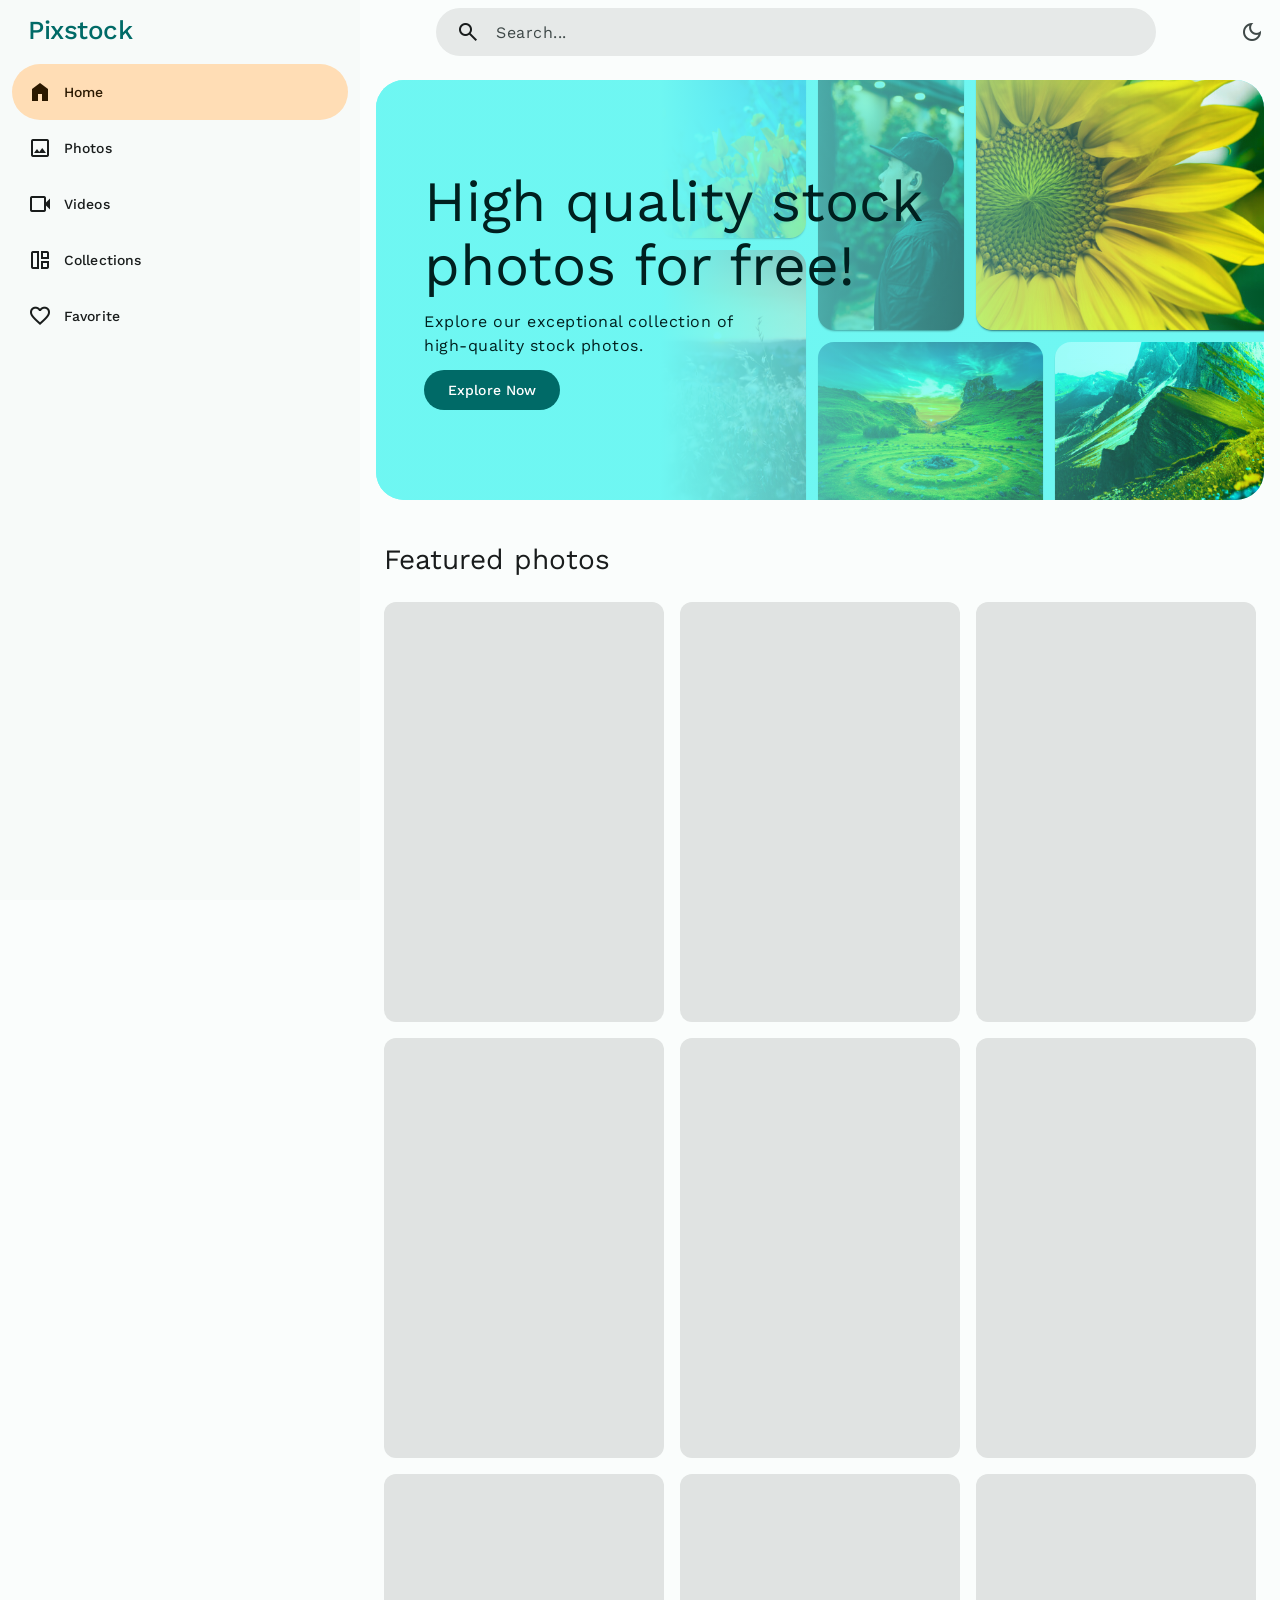
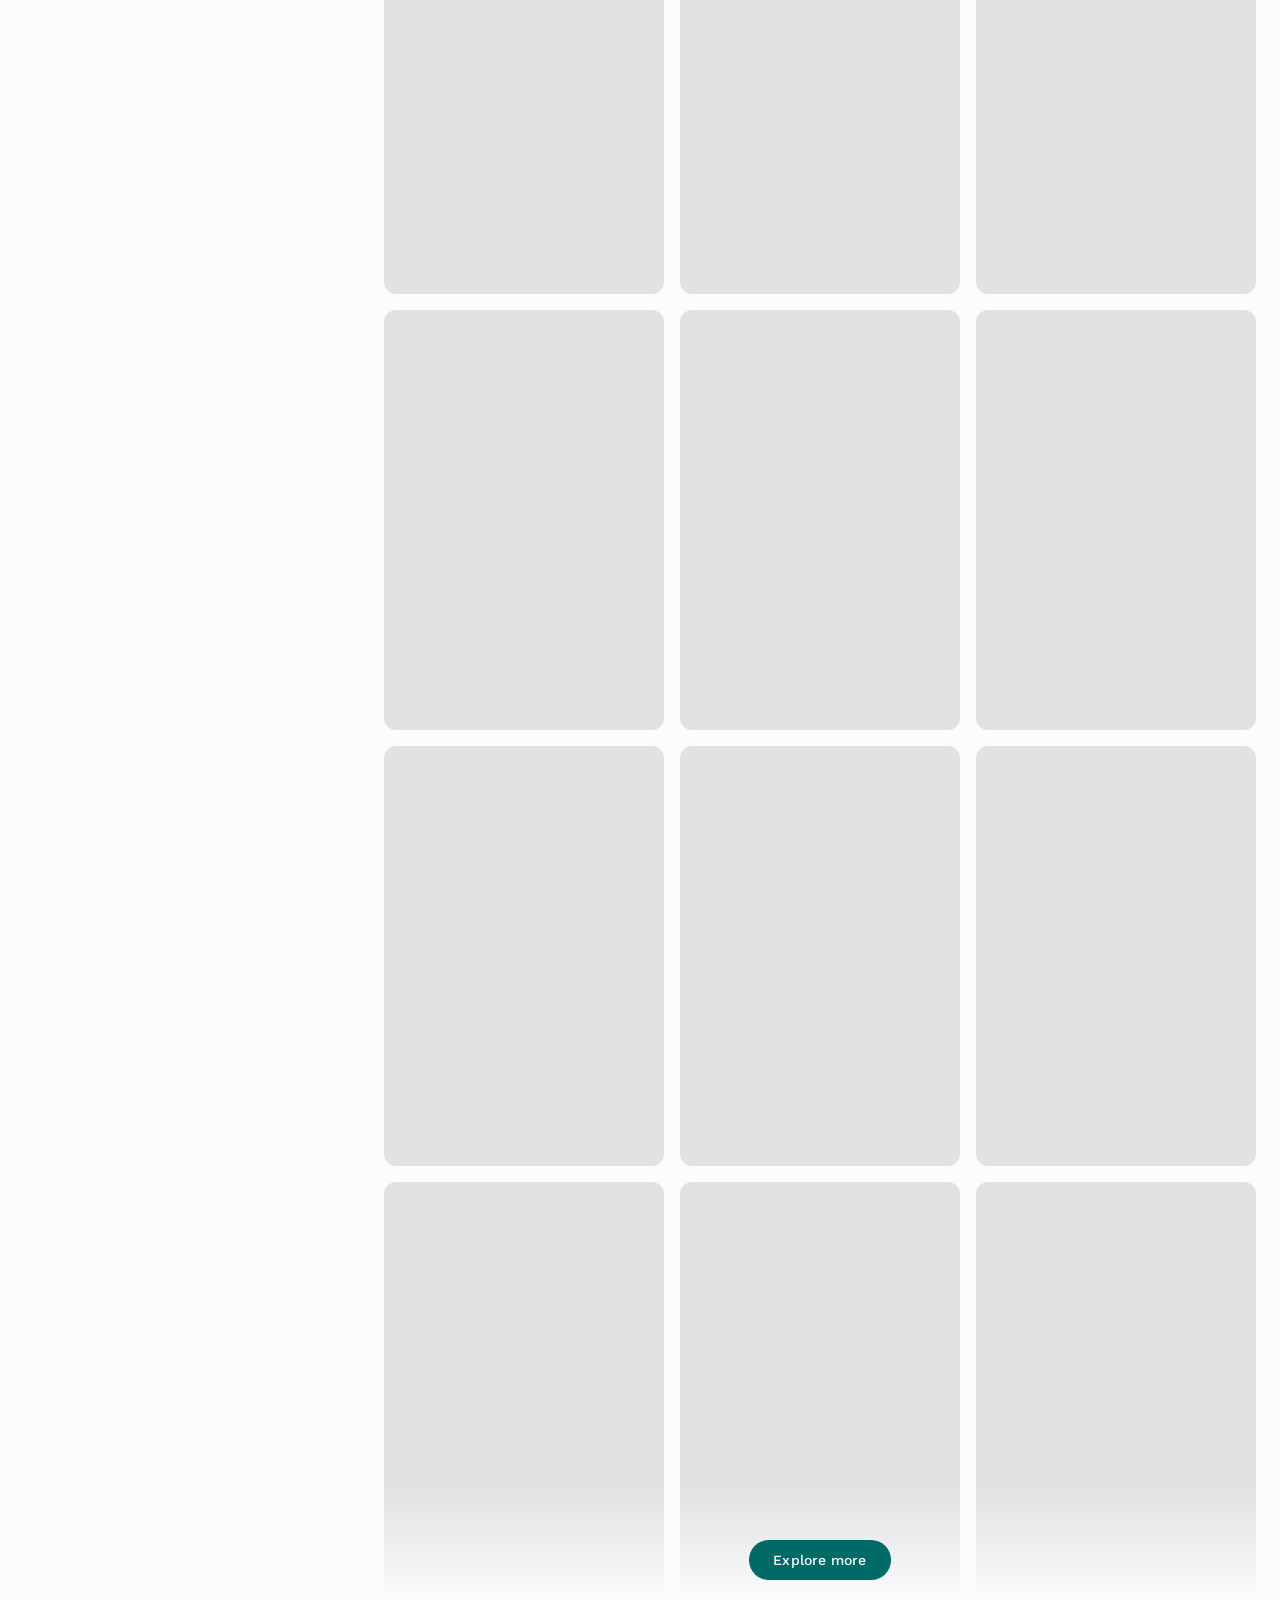
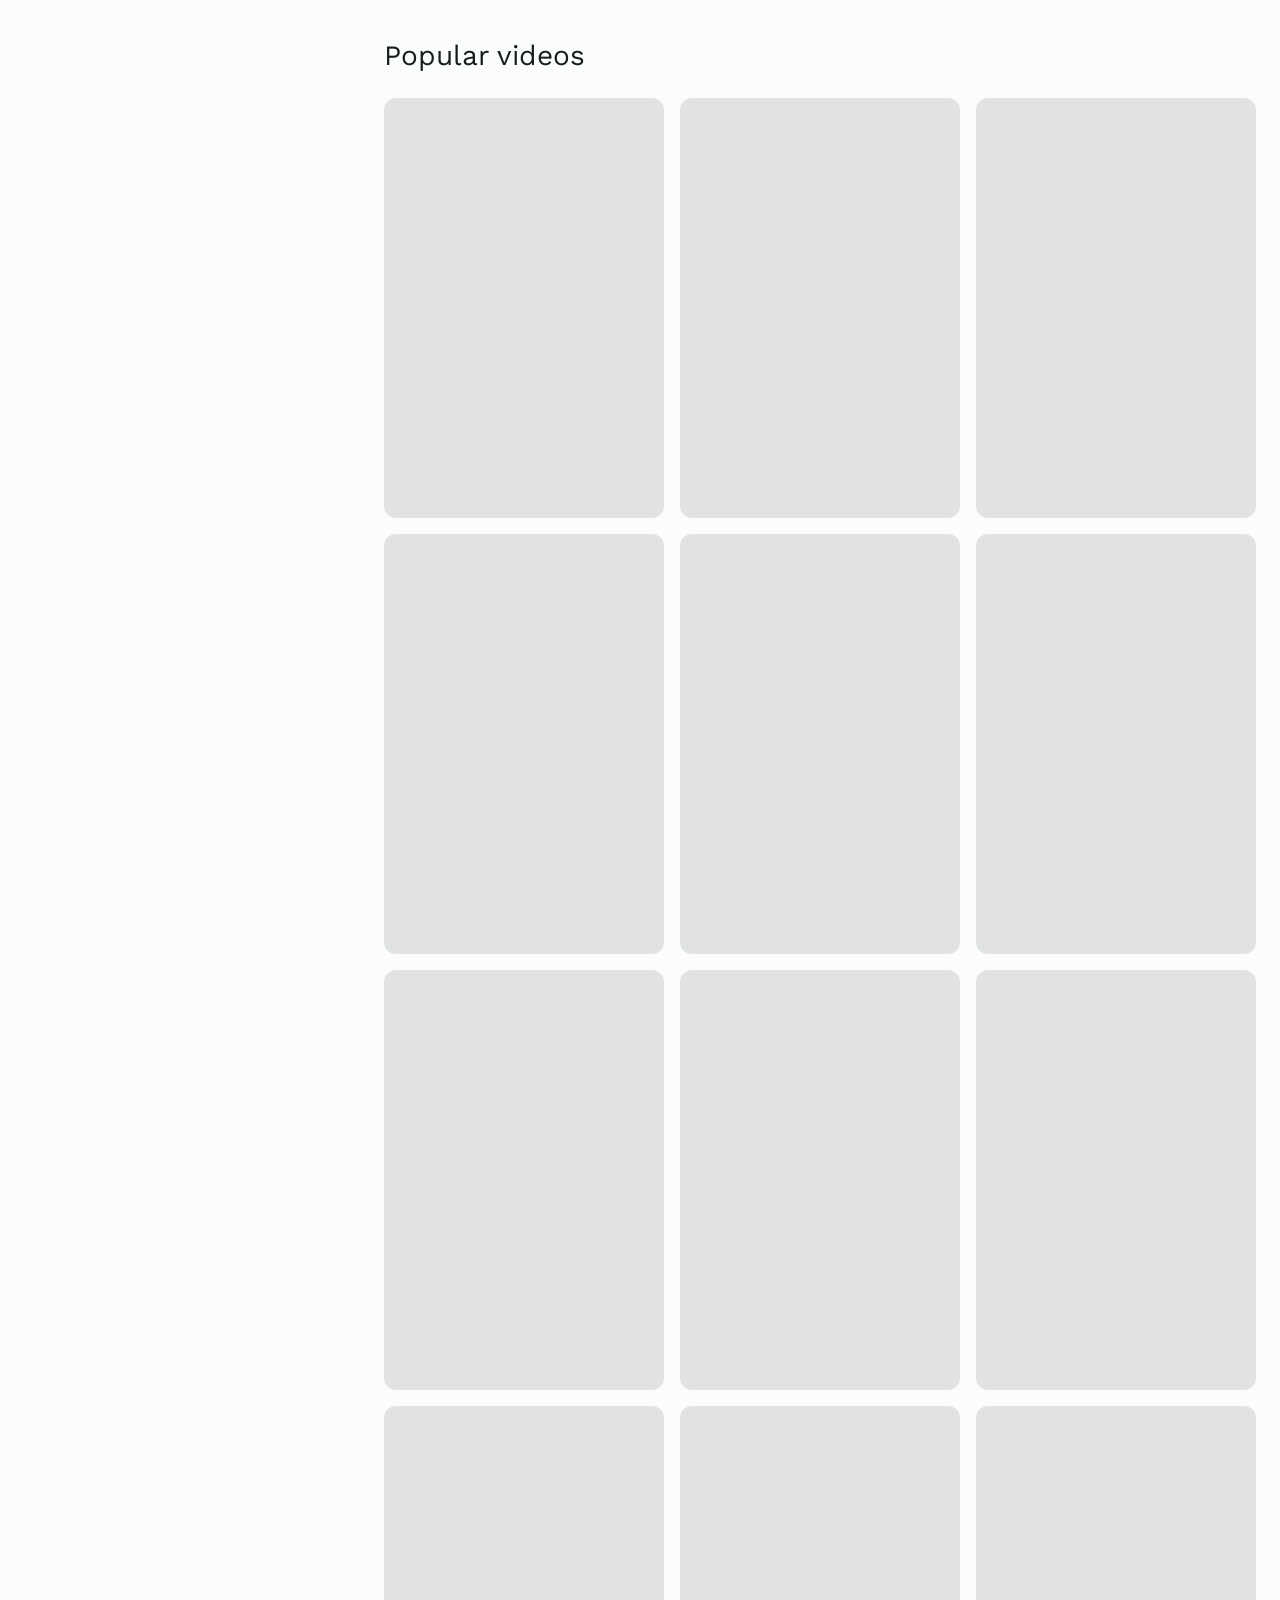
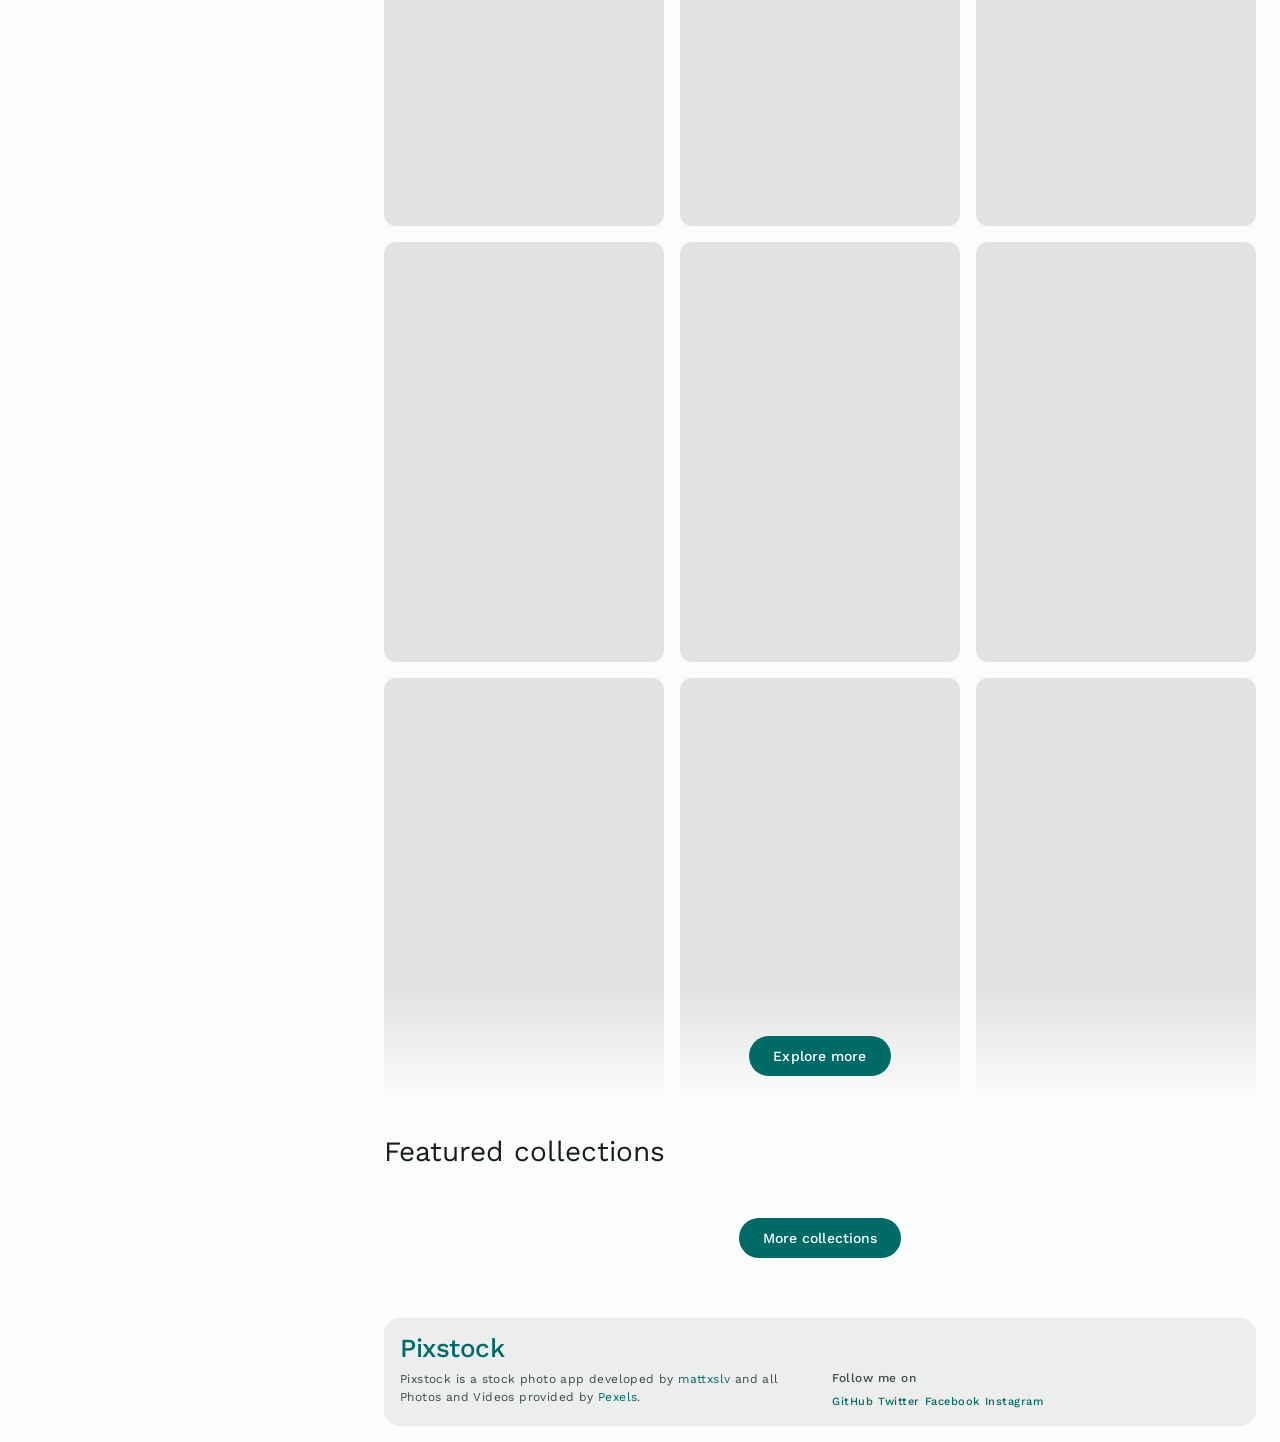
<file: index.html>
<!DOCTYPE html>
<html lang="en" data-theme="light">

<head>
  <meta charset="UTF-8">
  <meta name="viewport" content="width=device-width, initial-scale=1.0">

  <!-- 
    - primary meta tags
  -->
  <title>Pixstock</title>

  <!-- 
    - favicon
  -->
  <link rel="shortcut icon" href="./favicon.svg" type="image/svg+xml">

  <!-- 
    - theme js link
  -->
  <script src="./js/theme.js"></script>

  <!-- 
    - google font link
  -->
  <link rel="preconnect" href="https://fonts.googleapis.com">
  <link rel="preconnect" href="https://fonts.gstatic.com" crossorigin>
  <link href="https://fonts.googleapis.com/css2?family=Work+Sans:wght@400;500&display=swap" rel="stylesheet">

  <!-- 
    - material icon link
  -->
  <link rel="stylesheet"
    href="https://fonts.googleapis.com/css2?family=Material+Symbols+Outlined:opsz,wght,FILL,GRAD@24,400,0..1,0" />

  <!-- 
    - custom css link
  -->
  <link rel="stylesheet" href="./css/style.css">

  <!-- 
    - custom js link
  -->
  <script src="./js/global.js" type="module"></script>
  <script src="./js/app.js" type="module"></script>
  <script src="./js/search.js" type="module"></script>

</head>

<body>

  <!-- 
    - #HEADER
  -->

  <header class="top-app-bar" data-header>

    <button class="icon-btn" aria-label="Open menu" data-nav-toggler data-ripple>
      <span class="material-symbols-outlined" aria-hidden="true">menu</span>

      <div class="state-layer"></div>
    </button>

    <a href="/" class="logo">Pixstock</a>

    <div class="search-view" data-search-view>

      <div class="search-bar">

        <button class="icon-btn search-open" aria-label="Close search" data-search-toggler data-ripple>
          <span class="material-symbols-outlined" aria-hidden="true">arrow_back</span>

          <div class="state-layer"></div>
        </button>

        <div class="input-wrapper">
          <span class="material-symbols-outlined leading-icon" aria-hidden="true">search</span>

          <input type="search" name="search" placeholder="Search..." class="input-field body-large" autocomplete="off"
            data-search-field>
        </div>

        <button class="icon-btn" aria-label="Clear search" data-search-clear-btn data-ripple>
          <span class="material-symbols-outlined" aria-hidden="true">close</span>

          <div class="state-layer"></div>
        </button>

        <button class="icon-btn search-btn" aria-label="Submit search" data-search-toggler data-ripple data-search-btn>
          <span class="material-symbols-outlined" aria-hidden="true">search</span>

          <div class="state-layer"></div>
        </button>

        <div class="state-layer"></div>
      </div>

      <div class="search-view-content">

        <div class="btn-group" data-segment="search">

          <button class="btn-segment selected" data-ripple data-segment-btn data-segment-value="photos">
            <span class="material-symbols-outlined" aria-hidden="true">image</span>

            <span class="label-large text">Photos</span>

            <div class="state-layer"></div>
          </button>

          <button class="btn-segment" data-ripple data-segment-btn data-segment-value="videos">
            <span class="material-symbols-outlined" aria-hidden="true">videocam</span>

            <span class="label-large text">Videos</span>

            <div class="state-layer"></div>
          </button>

        </div>

        <div class="divider"></div>

        <div class="list" data-search-list></div>

      </div>

    </div>

    <button class="icon-btn search-open" aria-label="Open search" data-search-toggler data-ripple>
      <span class="material-symbols-outlined" aria-hidden="true">search</span>

      <div class="state-layer"></div>
    </button>

    <button class="icon-btn theme-btn" aria-label="Switch theme" data-theme-toggler data-ripple>
      <span class="material-symbols-outlined dark-icon" aria-hidden="true">dark_mode</span>

      <span class="material-symbols-outlined light-icon" aria-hidden="true">light_mode</span>

      <div class="state-layer"></div>
    </button>

  </header>





  <!-- 
    - #NAVIGATION
  -->

  <nav class="navigation" data-navigation>

    <div class="navigation-header">

      <button class="icon-btn" aria-label="Close menu" data-ripple data-nav-toggler>
        <span class="material-symbols-outlined" aria-hidden="true">arrow_back</span>

        <div class="state-layer"></div>
      </button>

      <a href="/" class="logo">Pixstock</a>

    </div>

    <ul class="drawer-list">

      <li class="drawer-item">

        <a href="/" class="drawer-link active" data-drawer-link>
          <span class="material-symbols-outlined leading-icon" aria-hidden="true">home</span>

          <span class="label-large">Home</span>

          <div class="state-layer"></div>
        </a>

      </li>

      <li class="drawer-item">

        <a href="./pages/photos/photos.html" class="drawer-link" data-drawer-link>
          <span class="material-symbols-outlined leading-icon" aria-hidden="true">image</span>

          <span class="label-large">Photos</span>

          <div class="state-layer"></div>
        </a>

      </li>

      <li class="drawer-item">

        <a href="./pages/videos/videos.html" class="drawer-link" data-drawer-link>
          <span class="material-symbols-outlined leading-icon" aria-hidden="true">videocam</span>

          <span class="label-large">Videos</span>

          <div class="state-layer"></div>
        </a>

      </li>

      <li class="drawer-item">

        <a href="./pages/collections/collection.html" class="drawer-link" data-drawer-link>
          <span class="material-symbols-outlined leading-icon" aria-hidden="true">auto_awesome_mosaic</span>

          <span class="label-large">Collections</span>

          <div class="state-layer"></div>
        </a>

      </li>

      <li class="drawer-item">

        <a href="./pages/favorite/favorite.html" class="drawer-link" data-drawer-link>
          <span class="material-symbols-outlined leading-icon" aria-hidden="true">favorite</span>

          <span class="label-large">Favorite</span>

          <div class="state-layer"></div>
        </a>

      </li>

    </ul>

  </nav>





  <!-- 
    - #SCRIM
  -->

  <div class="scrim" data-scrim data-nav-toggler></div>





  <main class="main">
    <article>

      <!-- 
        - #BANNER
      -->

      <section class="banner" aria-label="Banner">

        <div class="banner-card primary">

          <div class="card-content">

            <h3 class="headline-medium card-title">
              High quality stock photos for free!
            </h3>

            <p class="body-large card-text">
              Explore our exceptional collection of high-quality stock photos.
            </p>

            <a href="./pages/photos/photos.html" class="btn btn-primary" data-ripple>
              <span class="label-large text">Explore Now</span>

              <div class="state-layer"></div>
            </a>

          </div>

          <div class="card-grid">

            <div class="card-banner" style="grid-area: b1; background-image: url(./assets/images/photo-banner-1.jpg)">
            </div>

            <div class="card-banner" style="grid-area: b2; background-image: url(./assets/images/photo-banner-2.jpg)">
            </div>

            <div class="card-banner" style="grid-area: b3; background-image: url(./assets/images/photo-banner-3.jpg)">
            </div>

            <div class="card-banner" style="grid-area: b4; background-image: url(./assets/images/photo-banner-4.jpg)">
            </div>

            <div class="card-banner" style="grid-area: b5; background-image: url(./assets/images/photo-banner-5.jpg)">
            </div>

            <div class="card-banner" style="grid-area: b6; background-image: url(./assets/images/photo-banner-6.jpg)">
            </div>

          </div>

        </div>

        <div class="banner-card secondary">

          <div class="card-content">

            <h3 class="headline-medium card-title">
              Top rated stock Videos for free!
            </h3>

            <p class="body-large card-text">
              Our curated selection videos is sure to inspire and captivate.
            </p>

            <a href="./pages/videos/videos.html" class="btn btn-secondary" data-ripple>
              <span class="label-large text">Explore Now</span>

              <div class="state-layer"></div>
            </a>

          </div>

          <div class="card-grid">

            <div class="card-banner" style="grid-area: b1">
              <video class="video" width="360" height="420" loading="lazy" autoplay muted loop>
                <source src="./assets/videos/video-banner-1.mp4" type="video/mp4">
              </video>
            </div>

            <div class="card-banner" style="grid-area: b2">
              <video class="video" width="360" height="640" loading="lazy" autoplay muted loop>
                <source src="./assets/videos/video-banner-2.mp4" type="video/mp4">
              </video>
            </div>

            <div class="card-banner" style="grid-area: b3">
              <video class="video" width="480" height="360" loading="lazy" autoplay muted loop>
                <source src="./assets/videos/video-banner-3.mp4" type="video/mp4">
              </video>
            </div>

            <div class="card-banner" style="grid-area: b4">
              <video class="video" width="360" height="640" loading="lazy" autoplay muted loop>
                <source src="./assets/videos/video-banner-4.mp4" type="video/mp4">
              </video>
            </div>

            <div class="card-banner" style="grid-area: b5">
              <video class="video" width="640" height="360" loading="lazy" autoplay muted loop>
                <source src="./assets/videos/video-banner-5.mp4" type="video/mp4">
              </video>
            </div>

            <div class="card-banner" style="grid-area: b6">
              <video class="video" width="480" height="360" loading="lazy" autoplay muted loop>
                <source src="./assets/videos/video-banner-6.mp4" type="video/mp4">
              </video>
            </div>

          </div>

        </div>

        <div class="banner-card tertiary">

          <div class="card-content">

            <h3 class="headline-medium card-title">
              Best collections with best medias!
            </h3>

            <p class="body-large card-text">
              Discover a treasure trove of stunning images, captivating videos.
            </p>

            <a href="./pages/collections/collection.html" class="btn btn-tertiary" data-ripple>
              <span class="label-large text">Explore Now</span>

              <div class="state-layer"></div>
            </a>

          </div>

          <div class="card-grid">

            <div class="card-banner"
              style="grid-area: b1; background-image: url(./assets/images/collection-banner-1.jpg)">
            </div>

            <div class="card-banner" style="grid-area: b2">
              <video class="video" width="360" height="420" loading="lazy" autoplay muted loop>
                <source src="./assets/videos/collection-banner-2.mp4" type="video/mp4">
              </video>
            </div>

            <div class="card-banner"
              style="grid-area: b3; background-image: url(./assets/images/collection-banner-3.jpg)">
            </div>

            <div class="card-banner"
              style="grid-area: b4; background-image: url(./assets/images/collection-banner-4.jpg)">
            </div>

            <div class="card-banner" style="grid-area: b5">
              <video class="video" width="640" height="360" loading="lazy" autoplay muted loop>
                <source src="./assets/videos/collection-banner-5.mp4" type="video/mp4">
              </video>
            </div>

            <div class="card-banner" style="grid-area: b6">
              <video class="video" width="640" height="338" loading="lazy" autoplay muted loop>
                <source src="./assets/videos/collection-banner-6.mp4" type="video/mp4">
              </video>
            </div>

          </div>

        </div>

      </section>





      <!-- 
        - #FEATURED PHOTOS
      -->

      <section class="section featured-photo" aria-labelledby="featured-label">
        <div class="container">

          <h2 class="title-large section-title" id="featured-label">Featured photos</h2>

          <div class="media-grid" data-photo-grid></div>

          <div class="overlay-btn">
            <a href="./pages/photos/photos.html" class="btn btn-primary" data-ripple>
              <span class="label-large text">Explore more</span>

              <div class="state-layer"></div>
            </a>
          </div>

        </div>
      </section>





      <!-- 
        - #POPULAR VIDEOS
      -->

      <section class="section popular-video" aria-labelledby="popular-video-label">
        <div class="container">

          <h2 class="title-large section-title" id="popular-video-label">Popular videos</h2>

          <div class="media-grid" data-video-grid></div>

          <div class="overlay-btn">
            <a href="./pages/videos/videos.html" class="btn btn-primary" data-ripple>
              <span class="label-large text">Explore more</span>

              <div class="state-layer"></div>
            </a>
          </div>

        </div>
      </section>





      <!-- 
        - #COLLECTION
      -->

      <section class="section collection" aria-labelledby="collection-label">
        <div class="container">

          <h2 class="title-large section-title" id="collection-label">Featured collections</h2>

          <div class="collection-grid" data-collection-grid></div>

          <a href="./pages/collections/collection.html" class="btn btn-primary" data-ripple>
            <span class="label-large text">More collections</span>

            <div class="state-layer"></div>
          </a>

        </div>
      </section>

    </article>
  </main>





  <!-- 
    - #FOOTER
  -->

  <footer class="footer">
    <div class="container">

      <div class="footer-card">

        <div class="col">
          <a href="/" class="logo">Pixstock</a>

          <p class="text body-small">
            Pixstock is a stock photo app developed by <span class="color-primary">mattxslv</span> and all Photos
            and Videos provided by <a href="https://pexels.com" target="_blank" class="color-primary">Pexels</a>.
          </p>
        </div>

        <div class="col">

          <p class="title label-medium">Follow me on</p>

          <div class="social-list">

            <a href="https://github.com/mattxslv" target="_blank" class="label-small color-primary">GitHub</a>

            <a href="https://x.com/mattxslv" target="_blank" class="label-small color-primary">Twitter</a>

            <a href="https://www.facebook.com/mattxslv/" target="_blank" class="label-small color-primary">Facebook</a>

            <a href="https://www.instagram.com/mattxslv/" target="_blank" class="label-small color-primary">Instagram</a>


          </div>

        </div>

      </div>

    </div>
  </footer>


</body>

</html>
</file>
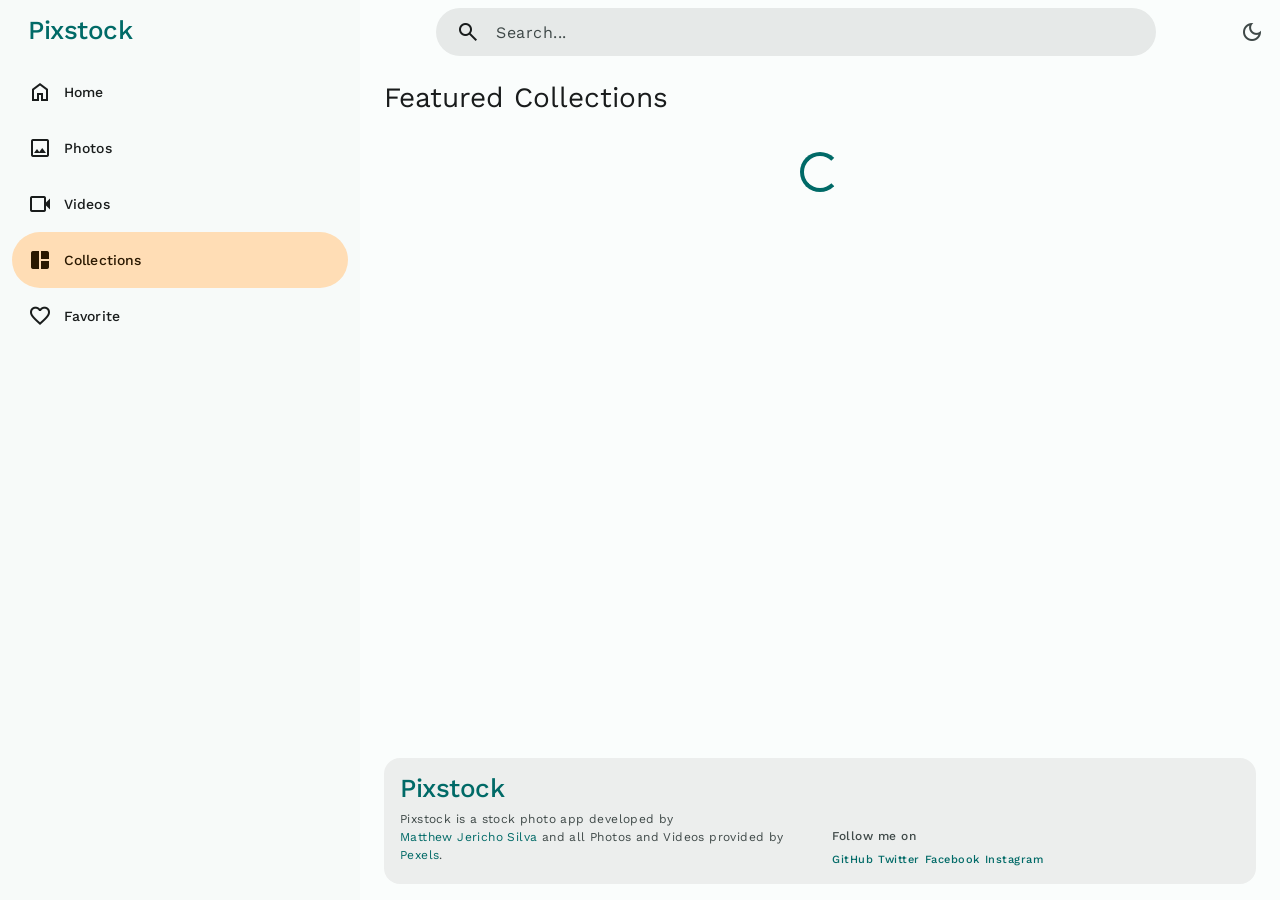
<file: pages/collections/collection.html>
<!DOCTYPE html>
<html lang="en" data-theme="light">

<head>
  <meta charset="UTF-8">
  <meta name="viewport" content="width=device-width, initial-scale=1.0">

  <!-- 
    - primary meta tags
  -->
  <title>Featured collections - Pixstock</title>
  <meta name="title" content="Featured collections - Pixstock">
  <meta name="description" content="This is a stock photos app made by codewithsadee">

  <!-- 
    - favicon
  -->
  <link rel="shortcut icon" href="../../favicon.svg" type="image/svg+xml">

  <!-- 
    - theme js link
  -->
  <script src="../../js/theme.js"></script>

  <!-- 
    - google font link
  -->
  <link rel="preconnect" href="https://fonts.googleapis.com">
  <link rel="preconnect" href="https://fonts.gstatic.com" crossorigin>
  <link href="https://fonts.googleapis.com/css2?family=Work+Sans:wght@400;500&display=swap" rel="stylesheet">

  <!-- 
    - material icon link
  -->
  <link rel="stylesheet"
    href="https://fonts.googleapis.com/css2?family=Material+Symbols+Outlined:opsz,wght,FILL,GRAD@24,400,0..1,0" />

  <!-- 
    - custom css link
  -->
  <link rel="stylesheet" href="../../css/style.css">

  <!-- 
    - custom js link
  -->
  <script src="../../js/global.js" type="module"></script>
  <script src="../../js/search.js" type="module"></script>
  <script src="./collection.js" type="module"></script>

</head>

<body>

  <!-- 
    - #HEADER
  -->

  <header class="top-app-bar" data-header>

    <button class="icon-btn" aria-label="Open menu" data-nav-toggler data-ripple>
      <span class="material-symbols-outlined" aria-hidden="true">menu</span>

      <div class="state-layer"></div>
    </button>

    <a href="/" class="logo">Pixstock</a>

    <div class="search-view" data-search-view>

      <div class="search-bar">

        <button class="icon-btn search-open" aria-label="Close search" data-search-toggler data-ripple>
          <span class="material-symbols-outlined" aria-hidden="true">arrow_back</span>

          <div class="state-layer"></div>
        </button>

        <div class="input-wrapper">
          <span class="material-symbols-outlined leading-icon" aria-hidden="true">search</span>

          <input type="search" name="search" placeholder="Search..." class="input-field body-large" autocomplete="off"
            data-search-field>
        </div>

        <button class="icon-btn" aria-label="Clear search" data-search-clear-btn data-ripple>
          <span class="material-symbols-outlined" aria-hidden="true">close</span>

          <div class="state-layer"></div>
        </button>

        <button class="icon-btn search-btn" aria-label="Submit search" data-search-toggler data-ripple data-search-btn>
          <span class="material-symbols-outlined" aria-hidden="true">search</span>

          <div class="state-layer"></div>
        </button>

        <div class="state-layer"></div>
      </div>

      <div class="search-view-content">

        <div class="btn-group" data-segment="search">

          <button class="btn-segment selected" data-ripple data-segment-btn data-segment-value="photos">
            <span class="material-symbols-outlined" aria-hidden="true">image</span>

            <span class="label-large text">Photos</span>

            <div class="state-layer"></div>
          </button>

          <button class="btn-segment" data-ripple data-segment-btn data-segment-value="videos">
            <span class="material-symbols-outlined" aria-hidden="true">videocam</span>

            <span class="label-large text">Videos</span>

            <div class="state-layer"></div>
          </button>

        </div>

        <div class="divider"></div>

        <div class="list" data-search-list></div>

      </div>

    </div>

    <button class="icon-btn search-open" aria-label="Open search" data-search-toggler data-ripple>
      <span class="material-symbols-outlined" aria-hidden="true">search</span>

      <div class="state-layer"></div>
    </button>

    <button class="icon-btn theme-btn" aria-label="Switch theme" data-theme-toggler data-ripple>
      <span class="material-symbols-outlined dark-icon" aria-hidden="true">dark_mode</span>

      <span class="material-symbols-outlined light-icon" aria-hidden="true">light_mode</span>

      <div class="state-layer"></div>
    </button>

  </header>





  <!-- 
    - #NAVIGATION
  -->

  <nav class="navigation" data-navigation>

    <div class="navigation-header">

      <button class="icon-btn" aria-label="Close menu" data-ripple data-nav-toggler>
        <span class="material-symbols-outlined" aria-hidden="true">arrow_back</span>

        <div class="state-layer"></div>
      </button>

      <a href="/" class="logo">Pixstock</a>

    </div>

    <ul class="drawer-list">

      <li class="drawer-item">

        <a href="/" class="drawer-link" data-drawer-link>
          <span class="material-symbols-outlined leading-icon" aria-hidden="true">home</span>

          <span class="label-large">Home</span>

          <div class="state-layer"></div>
        </a>

      </li>

      <li class="drawer-item">

        <a href="../photos/photos.html" class="drawer-link" data-drawer-link>
          <span class="material-symbols-outlined leading-icon" aria-hidden="true">image</span>

          <span class="label-large">Photos</span>

          <div class="state-layer"></div>
        </a>

      </li>

      <li class="drawer-item">

        <a href="../videos/videos.html" class="drawer-link" data-drawer-link>
          <span class="material-symbols-outlined leading-icon" aria-hidden="true">videocam</span>

          <span class="label-large">Videos</span>

          <div class="state-layer"></div>
        </a>

      </li>

      <li class="drawer-item">

        <a href="./collection.html" class="drawer-link active" data-drawer-link>
          <span class="material-symbols-outlined leading-icon" aria-hidden="true">auto_awesome_mosaic</span>

          <span class="label-large">Collections</span>

          <div class="state-layer"></div>
        </a>

      </li>

      <li class="drawer-item">

        <a href="../favorite/favorite.html" class="drawer-link" data-drawer-link>
          <span class="material-symbols-outlined leading-icon" aria-hidden="true">favorite</span>

          <span class="label-large">Favorite</span>

          <div class="state-layer"></div>
        </a>

      </li>

    </ul>

  </nav>





  <!-- 
    - #SCRIM
  -->

  <div class="scrim" data-scrim data-nav-toggler></div>





  <main class="main">
    <article class="container">

      <h2 class="page-title title-large" data-title>Featured collections</h2>

      <div class="collection-grid" data-collection-grid></div>

      <div class="load-more" data-loader role="progressbar"></div>

    </article>
  </main>





  <!-- 
    - #FOOTER
  -->

  <footer class="footer">
    <div class="container">

      <div class="footer-card">

        <div class="col">
          <a href="/" class="logo">Pixstock</a>

          <p class="text body-small">
            Pixstock is a stock photo app developed by <span class="color-primary">Matthew Jericho Silva</span> and all Photos
            and Videos provided by <a href="https://pexels.com" target="_blank" class="color-primary">Pexels</a>.
          </p>
        </div>

        <div class="col">

          <p class="title label-medium">Follow me on</p>

          <div class="social-list">

            <a href="https://github.com/mattxslv" target="_blank" class="label-small color-primary">GitHub</a>

            <a href="https://x.com/mattxslv" target="_blank" class="label-small color-primary">Twitter</a>

            <a href="https://www.facebook.com/mattxslv/" target="_blank" class="label-small color-primary">Facebook</a>

            <a href="https://www.instagram.com/mattxslv/" target="_blank" class="label-small color-primary">Instagram</a>


          </div>

        </div>

      </div>

    </div>
  </footer>


</body>

</html>
</file>
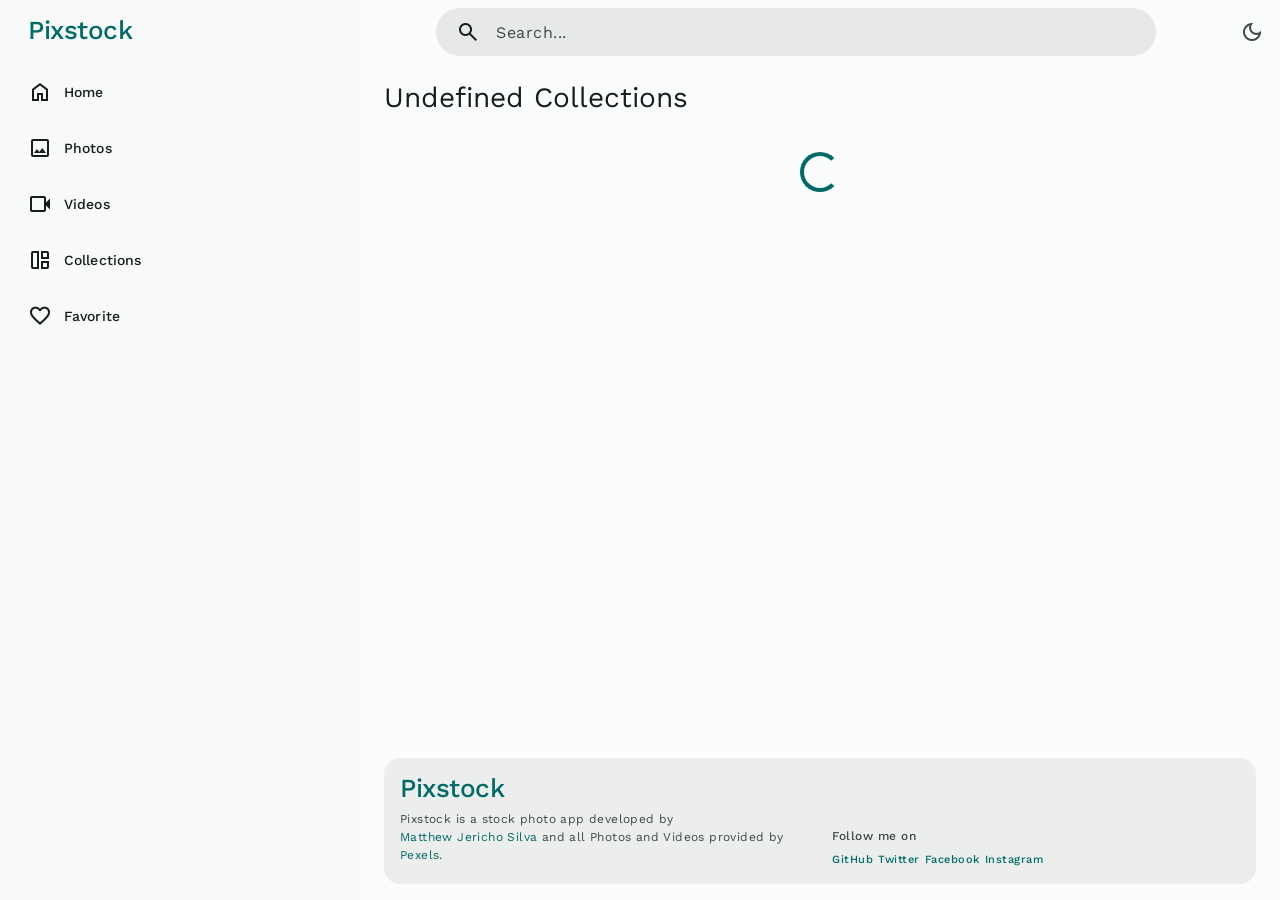
<file: pages/collections/collection_detail.html>
<!DOCTYPE html>
<html lang="en" data-theme="light">

<head>
  <meta charset="UTF-8">
  <meta name="viewport" content="width=device-width, initial-scale=1.0">

  <!-- 
    - primary meta tags
  -->
  <title>Collection detail - Pixstock</title>
  <meta name="title" content="Collection detail - Pixstock">
  <meta name="description" content="This is a stock photos app made by codewithsadee">

  <!-- 
    - favicon
  -->
  <link rel="shortcut icon" href="../../favicon.svg" type="image/svg+xml">

  <!-- 
    - theme js link
  -->
  <script src="../../js/theme.js"></script>

  <!-- 
    - google font link
  -->
  <link rel="preconnect" href="https://fonts.googleapis.com">
  <link rel="preconnect" href="https://fonts.gstatic.com" crossorigin>
  <link href="https://fonts.googleapis.com/css2?family=Work+Sans:wght@400;500&display=swap" rel="stylesheet">

  <!-- 
    - material icon link
  -->
  <link rel="stylesheet"
    href="https://fonts.googleapis.com/css2?family=Material+Symbols+Outlined:opsz,wght,FILL,GRAD@24,400,0..1,0" />

  <!-- 
    - custom css link
  -->
  <link rel="stylesheet" href="../../css/style.css">

  <!-- 
    - custom js link
  -->
  <script src="../../js/global.js" type="module"></script>
  <script src="../../js/search.js" type="module"></script>
  <script src="./collection_detail.js" type="module"></script>

</head>

<body>

  <!-- 
    - #HEADER
  -->

  <header class="top-app-bar" data-header>

    <button class="icon-btn" aria-label="Open menu" data-nav-toggler data-ripple>
      <span class="material-symbols-outlined" aria-hidden="true">menu</span>

      <div class="state-layer"></div>
    </button>

    <a href="/" class="logo">Pixstock</a>

    <div class="search-view" data-search-view>

      <div class="search-bar">

        <button class="icon-btn search-open" aria-label="Close search" data-search-toggler data-ripple>
          <span class="material-symbols-outlined" aria-hidden="true">arrow_back</span>

          <div class="state-layer"></div>
        </button>

        <div class="input-wrapper">
          <span class="material-symbols-outlined leading-icon" aria-hidden="true">search</span>

          <input type="search" name="search" placeholder="Search..." class="input-field body-large" autocomplete="off"
            data-search-field>
        </div>

        <button class="icon-btn" aria-label="Clear search" data-search-clear-btn data-ripple>
          <span class="material-symbols-outlined" aria-hidden="true">close</span>

          <div class="state-layer"></div>
        </button>

        <button class="icon-btn search-btn" aria-label="Submit search" data-search-toggler data-ripple data-search-btn>
          <span class="material-symbols-outlined" aria-hidden="true">search</span>

          <div class="state-layer"></div>
        </button>

        <div class="state-layer"></div>
      </div>

      <div class="search-view-content">

        <div class="btn-group" data-segment="search">

          <button class="btn-segment selected" data-ripple data-segment-btn data-segment-value="photos">
            <span class="material-symbols-outlined" aria-hidden="true">image</span>

            <span class="label-large text">Photos</span>

            <div class="state-layer"></div>
          </button>

          <button class="btn-segment" data-ripple data-segment-btn data-segment-value="videos">
            <span class="material-symbols-outlined" aria-hidden="true">videocam</span>

            <span class="label-large text">Videos</span>

            <div class="state-layer"></div>
          </button>

        </div>

        <div class="divider"></div>

        <div class="list" data-search-list></div>

      </div>

    </div>

    <button class="icon-btn search-open" aria-label="Open search" data-search-toggler data-ripple>
      <span class="material-symbols-outlined" aria-hidden="true">search</span>

      <div class="state-layer"></div>
    </button>

    <button class="icon-btn theme-btn" aria-label="Switch theme" data-theme-toggler data-ripple>
      <span class="material-symbols-outlined dark-icon" aria-hidden="true">dark_mode</span>

      <span class="material-symbols-outlined light-icon" aria-hidden="true">light_mode</span>

      <div class="state-layer"></div>
    </button>

  </header>





  <!-- 
    - #NAVIGATION
  -->

  <nav class="navigation" data-navigation>

    <div class="navigation-header">

      <button class="icon-btn" aria-label="Close menu" data-ripple data-nav-toggler>
        <span class="material-symbols-outlined" aria-hidden="true">arrow_back</span>

        <div class="state-layer"></div>
      </button>

      <a href="/" class="logo">Pixstock</a>

    </div>

    <ul class="drawer-list">

      <li class="drawer-item">

        <a href="/" class="drawer-link" data-drawer-link>
          <span class="material-symbols-outlined leading-icon" aria-hidden="true">home</span>

          <span class="label-large">Home</span>

          <div class="state-layer"></div>
        </a>

      </li>

      <li class="drawer-item">

        <a href="../photos/photos.html" class="drawer-link" data-drawer-link>
          <span class="material-symbols-outlined leading-icon" aria-hidden="true">image</span>

          <span class="label-large">Photos</span>

          <div class="state-layer"></div>
        </a>

      </li>

      <li class="drawer-item">

        <a href="../videos/videos.html" class="drawer-link" data-drawer-link>
          <span class="material-symbols-outlined leading-icon" aria-hidden="true">videocam</span>

          <span class="label-large">Videos</span>

          <div class="state-layer"></div>
        </a>

      </li>

      <li class="drawer-item">

        <a href="./collection.html" class="drawer-link" data-drawer-link>
          <span class="material-symbols-outlined leading-icon" aria-hidden="true">auto_awesome_mosaic</span>

          <span class="label-large">Collections</span>

          <div class="state-layer"></div>
        </a>

      </li>

      <li class="drawer-item">

        <a href="../favorite/favorite.html" class="drawer-link" data-drawer-link>
          <span class="material-symbols-outlined leading-icon" aria-hidden="true">favorite</span>

          <span class="label-large">Favorite</span>

          <div class="state-layer"></div>
        </a>

      </li>

    </ul>

  </nav>





  <!-- 
    - #SCRIM
  -->

  <div class="scrim" data-scrim data-nav-toggler></div>





  <main class="main">
    <article class="container">

      <h2 class="page-title title-large" data-title>Collection detail</h2>

      <div class="media-grid" data-collection-grid></div>

      <div class="load-more" data-loader role="progressbar"></div>

    </article>
  </main>





  <!-- 
    - #FOOTER
  -->

  <footer class="footer">
    <div class="container">

      <div class="footer-card">

        <div class="col">
          <a href="/" class="logo">Pixstock</a>

          <p class="text body-small">
            Pixstock is a stock photo app developed by <span class="color-primary">Matthew Jericho Silva</span> and all Photos
            and Videos provided by <a href="https://pexels.com" target="_blank" class="color-primary">Pexels</a>.
          </p>
        </div>

        <div class="col">

          <p class="title label-medium">Follow me on</p>

          <div class="social-list">

            <a href="https://github.com/mattxslv" target="_blank" class="label-small color-primary">GitHub</a>

            <a href="https://x.com/mattxslv" target="_blank" class="label-small color-primary">Twitter</a>

            <a href="https://www.facebook.com/mattxslv/" target="_blank" class="label-small color-primary">Facebook</a>

            <a href="https://www.instagram.com/mattxslv/" target="_blank" class="label-small color-primary">Instagram</a>


          </div>

        </div>

      </div>

    </div>
  </footer>


</body>

</html>
</file>
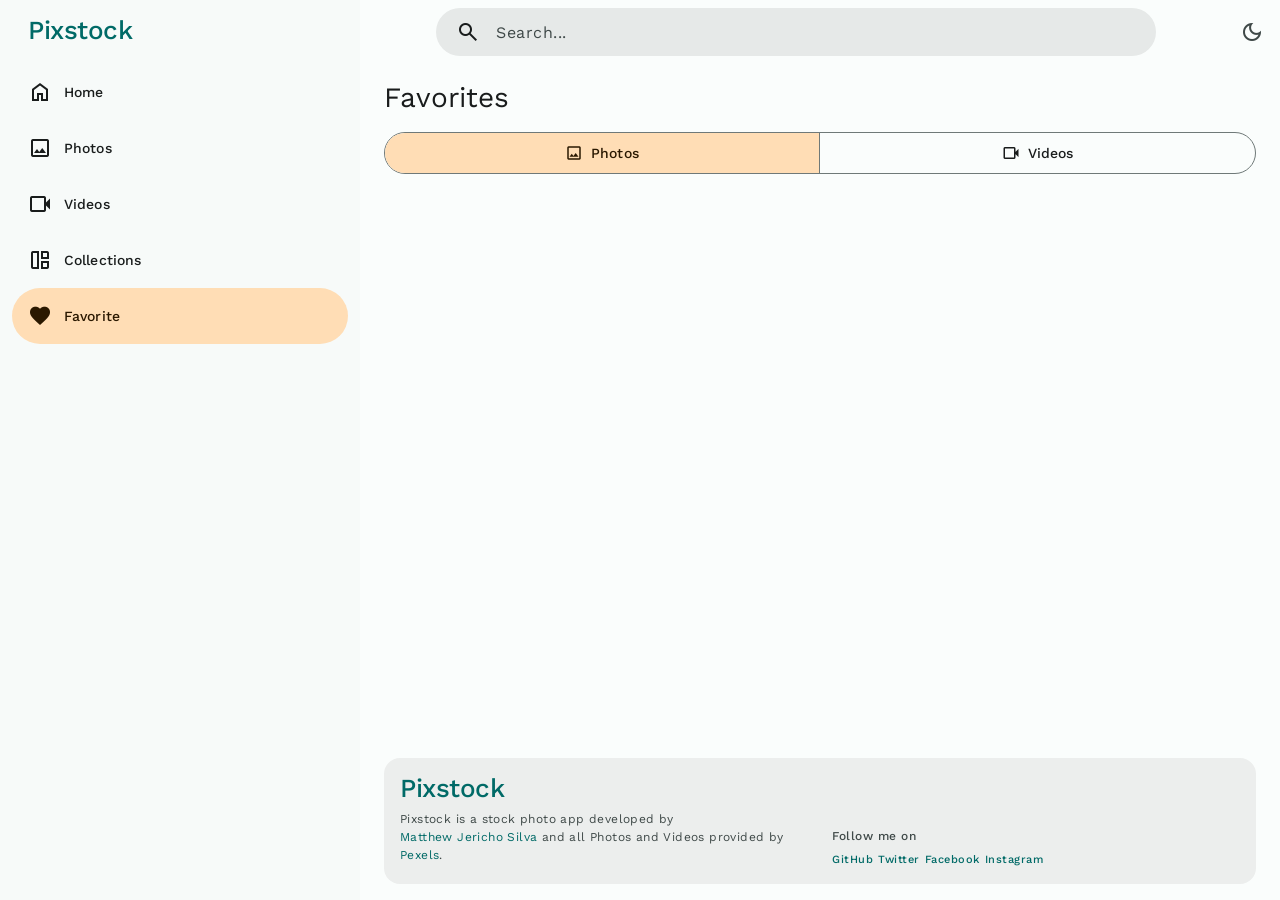
<file: pages/favorite/favorite.html>
<!DOCTYPE html>
<html lang="en" data-theme="light">

<head>
  <meta charset="UTF-8">
  <meta name="viewport" content="width=device-width, initial-scale=1.0">

  <!-- 
    - primary meta tags
  -->
  <title>Favorites - Pixstock</title>
  <meta name="title" content="Favorites - Pixstock">
  <meta name="description" content="This is a stock photos app made by codewithsadee">

  <!-- 
    - favicon
  -->
  <link rel="shortcut icon" href="../../favicon.svg" type="image/svg+xml">

  <!-- 
    - theme js link
  -->
  <script src="../../js/theme.js"></script>

  <!-- 
    - google font link
  -->
  <link rel="preconnect" href="https://fonts.googleapis.com">
  <link rel="preconnect" href="https://fonts.gstatic.com" crossorigin>
  <link href="https://fonts.googleapis.com/css2?family=Work+Sans:wght@400;500&display=swap" rel="stylesheet">

  <!-- 
    - material icon link
  -->
  <link rel="stylesheet"
    href="https://fonts.googleapis.com/css2?family=Material+Symbols+Outlined:opsz,wght,FILL,GRAD@24,400,0..1,0" />

  <!-- 
    - custom css link
  -->
  <link rel="stylesheet" href="../../css/style.css">

  <!-- 
    - custom js link
  -->
  <script src="../../js/global.js" type="module"></script>
  <script src="../../js/search.js" type="module"></script>
  <script src="./favorite.js" type="module"></script>

</head>

<body>

  <!-- 
    - #HEADER
  -->

  <header class="top-app-bar" data-header>

    <button class="icon-btn" aria-label="Open menu" data-nav-toggler data-ripple>
      <span class="material-symbols-outlined" aria-hidden="true">menu</span>

      <div class="state-layer"></div>
    </button>

    <a href="/" class="logo">Pixstock</a>

    <div class="search-view" data-search-view>

      <div class="search-bar">

        <button class="icon-btn search-open" aria-label="Close search" data-search-toggler data-ripple>
          <span class="material-symbols-outlined" aria-hidden="true">arrow_back</span>

          <div class="state-layer"></div>
        </button>

        <div class="input-wrapper">
          <span class="material-symbols-outlined leading-icon" aria-hidden="true">search</span>

          <input type="search" name="search" placeholder="Search..." class="input-field body-large" autocomplete="off"
            data-search-field>
        </div>

        <button class="icon-btn" aria-label="Clear search" data-search-clear-btn data-ripple>
          <span class="material-symbols-outlined" aria-hidden="true">close</span>

          <div class="state-layer"></div>
        </button>

        <button class="icon-btn search-btn" aria-label="Submit search" data-search-toggler data-ripple data-search-btn>
          <span class="material-symbols-outlined" aria-hidden="true">search</span>

          <div class="state-layer"></div>
        </button>

        <div class="state-layer"></div>
      </div>

      <div class="search-view-content">

        <div class="btn-group" data-segment="search">

          <button class="btn-segment selected" data-ripple data-segment-btn data-segment-value="photos">
            <span class="material-symbols-outlined" aria-hidden="true">image</span>

            <span class="label-large text">Photos</span>

            <div class="state-layer"></div>
          </button>

          <button class="btn-segment" data-ripple data-segment-btn data-segment-value="videos">
            <span class="material-symbols-outlined" aria-hidden="true">videocam</span>

            <span class="label-large text">Videos</span>

            <div class="state-layer"></div>
          </button>

        </div>

        <div class="divider"></div>

        <div class="list" data-search-list></div>

      </div>

    </div>

    <button class="icon-btn search-open" aria-label="Open search" data-search-toggler data-ripple>
      <span class="material-symbols-outlined" aria-hidden="true">search</span>

      <div class="state-layer"></div>
    </button>

    <button class="icon-btn theme-btn" aria-label="Switch theme" data-theme-toggler data-ripple>
      <span class="material-symbols-outlined dark-icon" aria-hidden="true">dark_mode</span>

      <span class="material-symbols-outlined light-icon" aria-hidden="true">light_mode</span>

      <div class="state-layer"></div>
    </button>

  </header>





  <!-- 
    - #NAVIGATION
  -->

  <nav class="navigation" data-navigation>

    <div class="navigation-header">

      <button class="icon-btn" aria-label="Close menu" data-ripple data-nav-toggler>
        <span class="material-symbols-outlined" aria-hidden="true">arrow_back</span>

        <div class="state-layer"></div>
      </button>

      <a href="/" class="logo">Pixstock</a>

    </div>

    <ul class="drawer-list">

      <li class="drawer-item">

        <a href="/" class="drawer-link" data-drawer-link>
          <span class="material-symbols-outlined leading-icon" aria-hidden="true">home</span>

          <span class="label-large">Home</span>

          <div class="state-layer"></div>
        </a>

      </li>

      <li class="drawer-item">

        <a href="../photos/photos.html" class="drawer-link" data-drawer-link>
          <span class="material-symbols-outlined leading-icon" aria-hidden="true">image</span>

          <span class="label-large">Photos</span>

          <div class="state-layer"></div>
        </a>

      </li>

      <li class="drawer-item">

        <a href="../videos/videos.html" class="drawer-link" data-drawer-link>
          <span class="material-symbols-outlined leading-icon" aria-hidden="true">videocam</span>

          <span class="label-large">Videos</span>

          <div class="state-layer"></div>
        </a>

      </li>

      <li class="drawer-item">

        <a href="../collections/collection.html" class="drawer-link" data-drawer-link>
          <span class="material-symbols-outlined leading-icon" aria-hidden="true">auto_awesome_mosaic</span>

          <span class="label-large">Collections</span>

          <div class="state-layer"></div>
        </a>

      </li>

      <li class="drawer-item">

        <a href="./favorite.html" class="drawer-link active" data-drawer-link>
          <span class="material-symbols-outlined leading-icon" aria-hidden="true">favorite</span>

          <span class="label-large">Favorite</span>

          <div class="state-layer"></div>
        </a>

      </li>

    </ul>

  </nav>





  <!-- 
    - #SCRIM
  -->

  <div class="scrim" data-scrim data-nav-toggler></div>





  <main class="main favorite-page">
    <article class="container">

      <h2 class="page-title title-large" data-title>Favorites</h2>

      <div class="btn-group" data-segment="favorite">

        <button class="btn-segment selected" data-ripple data-segment-btn data-segment-value="photos">
          <span class="material-symbols-outlined" aria-hidden="true">image</span>

          <span class="label-large text">Photos</span>

          <div class="state-layer"></div>
        </button>

        <button class="btn-segment" data-ripple data-segment-btn data-segment-value="videos">
          <span class="material-symbols-outlined" aria-hidden="true">videocam</span>

          <span class="label-large text">Videos</span>

          <div class="state-layer"></div>
        </button>

      </div>

      <div class="media-grid" data-fav-grid></div>

    </article>
  </main>





  <!-- 
    - #FOOTER
  -->

  <footer class="footer">
    <div class="container">

      <div class="footer-card">

        <div class="col">
          <a href="/" class="logo">Pixstock</a>

          <p class="text body-small">
            Pixstock is a stock photo app developed by <span class="color-primary">Matthew Jericho Silva</span> and all Photos
            and Videos provided by <a href="https://pexels.com" target="_blank" class="color-primary">Pexels</a>.
          </p>
        </div>

        <div class="col">

          <p class="title label-medium">Follow me on</p>

          <div class="social-list">

            <a href="https://github.com/mattxslv" target="_blank" class="label-small color-primary">GitHub</a>

            <a href="https://x.com/mattxslv" target="_blank" class="label-small color-primary">Twitter</a>

            <a href="https://www.facebook.com/mattxslv/" target="_blank" class="label-small color-primary">Facebook</a>

            <a href="https://www.instagram.com/mattxslv/" target="_blank" class="label-small color-primary">Instagram</a>


          </div>

        </div>

      </div>

    </div>
  </footer>


</body>

</html>
</file>
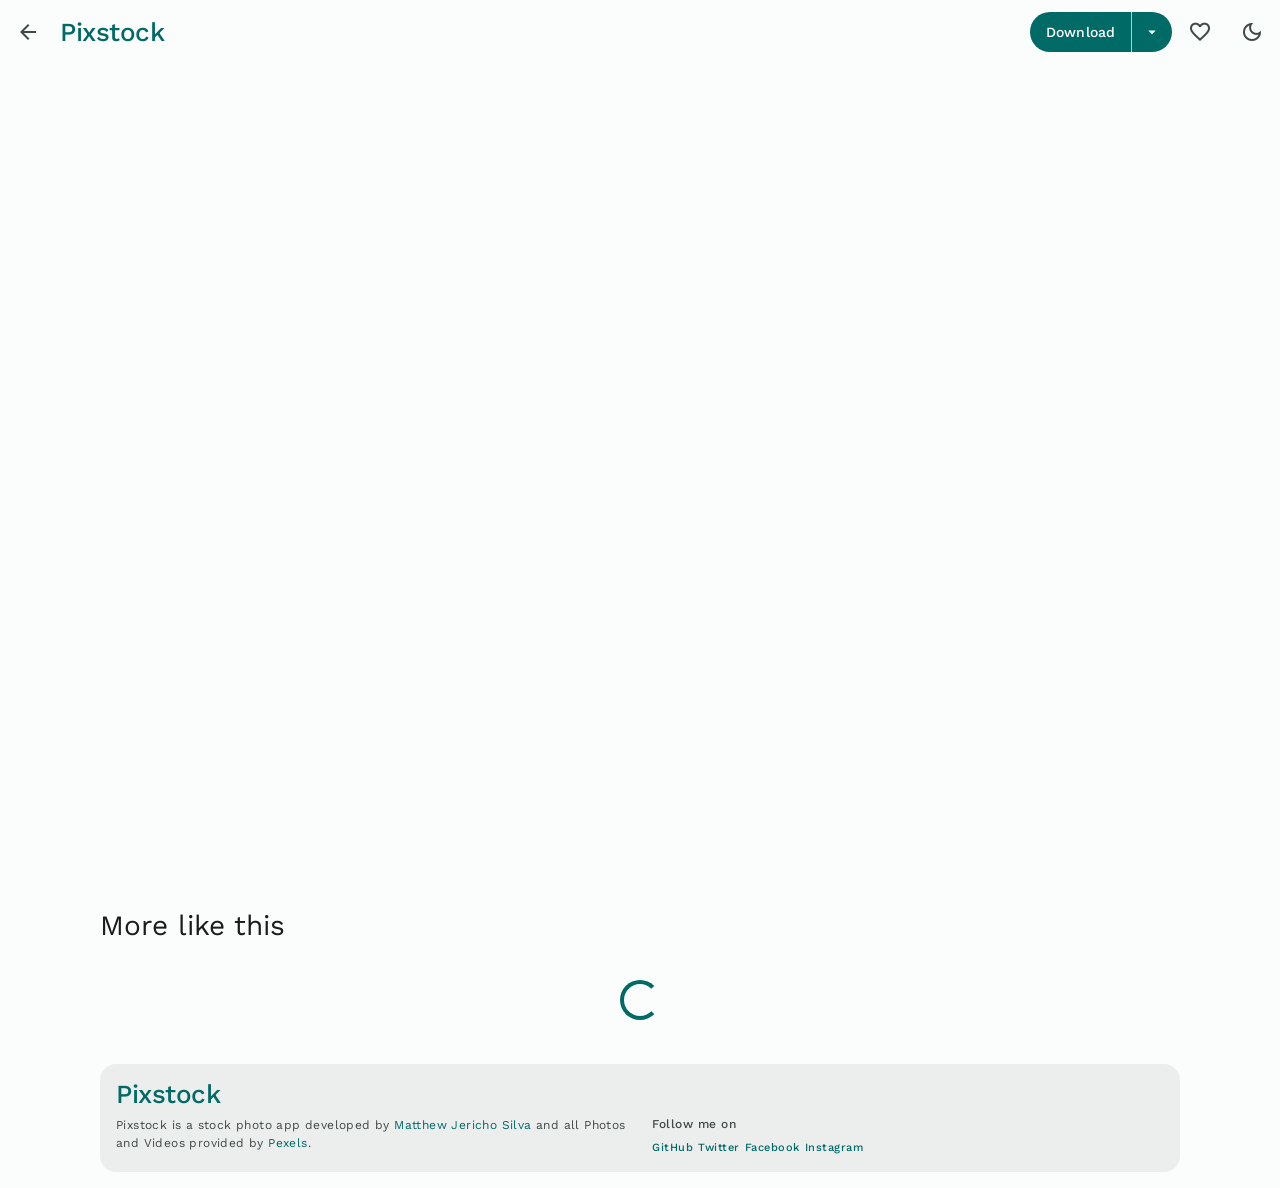
<file: pages/photos/photo_detail.html>
<!DOCTYPE html>
<html lang="en" data-theme="light">

<head>
  <meta charset="UTF-8">
  <meta name="viewport" content="width=device-width, initial-scale=1.0">

  <!-- 
    - primary meta tags
  -->
  <title>Photo detail - Pixstock</title>
  <meta name="title" content="Photo detail - Pixstock">
  <meta name="description" content="This is a stock photos app made by codewithsadee">

  <!-- 
    - favicon
  -->
  <link rel="shortcut icon" href="../../favicon.svg" type="image/svg+xml">

  <!-- 
    - theme js link
  -->
  <script src="../../js/theme.js"></script>

  <!-- 
    - google font link
  -->
  <link rel="preconnect" href="https://fonts.googleapis.com">
  <link rel="preconnect" href="https://fonts.gstatic.com" crossorigin>
  <link href="https://fonts.googleapis.com/css2?family=Work+Sans:wght@400;500&display=swap" rel="stylesheet">

  <!-- 
    - material icon link
  -->
  <link rel="stylesheet"
    href="https://fonts.googleapis.com/css2?family=Material+Symbols+Outlined:opsz,wght,FILL,GRAD@24,400,0..1,0" />

  <!-- 
    - custom css link
  -->
  <link rel="stylesheet" href="../../css/style.css">

  <!-- 
    - custom js link
  -->
  <script src="./photo_detail.js" type="module"></script>

</head>

<body class="detail">

  <!-- 
    - #HEADER
  -->

  <header class="top-app-bar" data-header>

    <button class="icon-btn" data-ripple aria-label="Back to previous page" onclick="window.history.back()">
      <span class="material-symbols-outlined" aria-hidden="true">arrow_back</span>

      <div class="state-layer"></div>
    </button>

    <a href="/" class="logo">Pixstock</a>

    <div class="menu-wrapper" data-menu-wrapper>

      <div class="split-btn">

        <a href="" class="label" download data-ripple data-download-link>
          <span class="label-large">Download</span>

          <div class="state-layer"></div>
        </a>

        <button class="trailing-icon" data-ripple data-menu-toggler>
          <span class="material-symbols-outlined" aria-hidden="true">arrow_drop_down</span>

          <div class="state-layer"></div>
        </button>

      </div>

      <div class="menu" data-menu data-download-menu></div>

    </div>

    <button class="icon-btn" aria-label="add to favorite" data-ripple data-add-favorite>
      <span class="material-symbols-outlined" aria-hidden="true">favorite</span>

      <div class="state-layer"></div>
    </button>

    <button class="icon-btn theme-btn" aria-label="Switch theme" data-theme-toggler data-ripple>
      <span class="material-symbols-outlined dark-icon" aria-hidden="true">dark_mode</span>

      <span class="material-symbols-outlined light-icon" aria-hidden="true">light_mode</span>

      <div class="state-layer"></div>
    </button>

  </header>





  <main class="main">
    <article class="container">

      <div class="detail-wrapper" data-detail-wrapper></div>

      <h2 class="title-large">More like this</h2>

      <div class="media-grid" data-photo-grid></div>

      <div class="load-more" data-loader role="progressbar"></div>

    </article>
  </main>





  <!-- 
    - #FOOTER
  -->

  <footer class="footer">
    <div class="container">

      <div class="footer-card">

        <div class="col">
          <a href="/" class="logo">Pixstock</a>

          <p class="text body-small">
            Pixstock is a stock photo app developed by <span class="color-primary">Matthew Jericho Silva</span> and all Photos
            and Videos provided by <a href="https://pexels.com" target="_blank" class="color-primary">Pexels</a>.
          </p>
        </div>

        <div class="col">

          <p class="title label-medium">Follow me on</p>

          <div class="social-list">

            <a href="https://github.com/mattxslv" target="_blank" class="label-small color-primary">GitHub</a>

            <a href="https://x.com/mattxslv" target="_blank" class="label-small color-primary">Twitter</a>

            <a href="https://www.facebook.com/mattxslv/" target="_blank" class="label-small color-primary">Facebook</a>

            <a href="https://www.instagram.com/mattxslv/" target="_blank" class="label-small color-primary">Instagram</a>


          </div>

        </div>

      </div>

    </div>
  </footer>


</body>

</html>
</file>
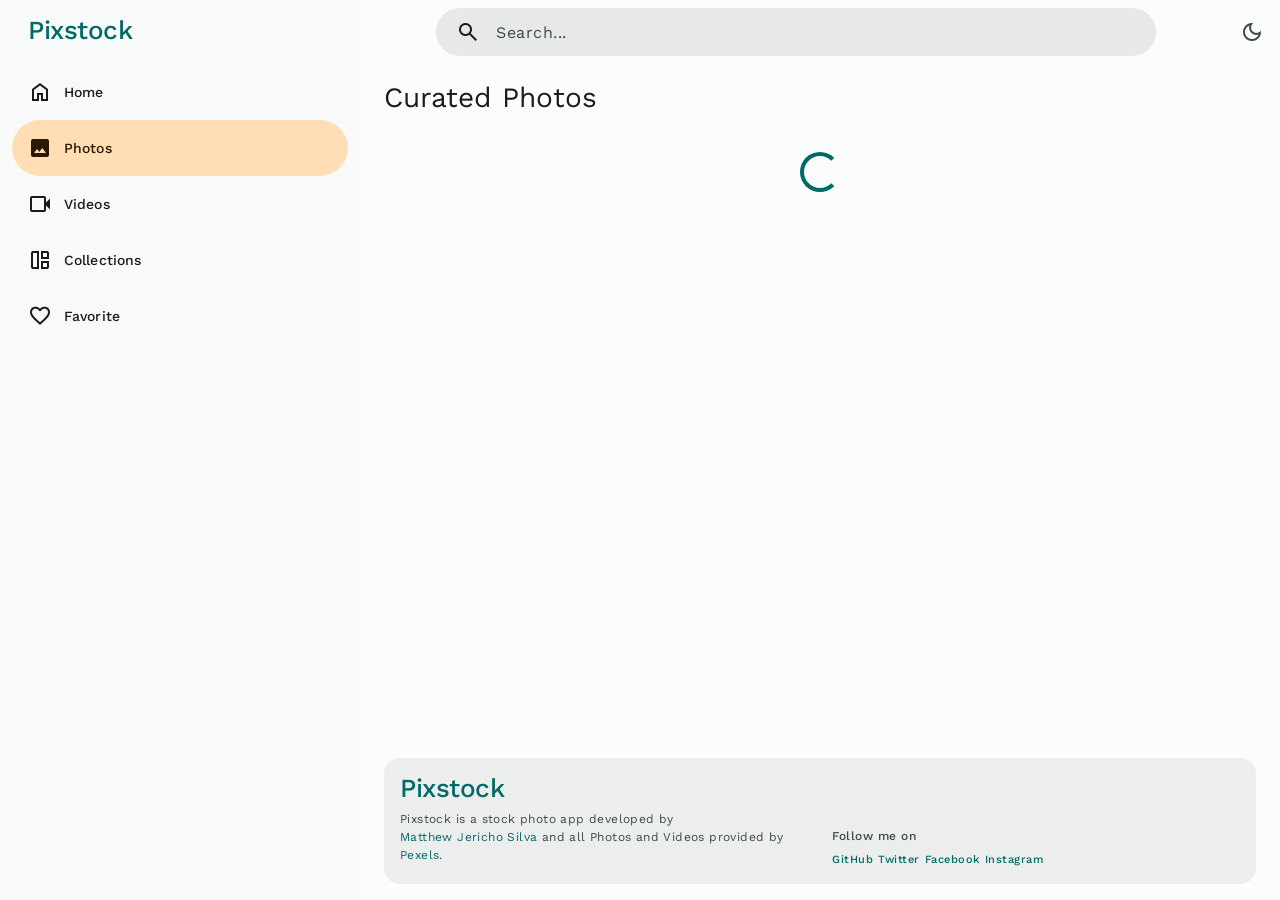
<file: pages/photos/photos.html>
<!DOCTYPE html>
<html lang="en" data-theme="light">

<head>
  <meta charset="UTF-8">
  <meta name="viewport" content="width=device-width, initial-scale=1.0">

  <!-- 
    - primary meta tags
  -->
  <title>Curated photos - Pixstock</title>
  <meta name="title" content="Curated photos - Pixstock">
  <meta name="description" content="This is a stock photos app made by codewithsadee">

  <!-- 
    - favicon
  -->
  <link rel="shortcut icon" href="../../favicon.svg" type="image/svg+xml">

  <!-- 
    - theme js link
  -->
  <script src="../../js/theme.js"></script>

  <!-- 
    - google font link
  -->
  <link rel="preconnect" href="https://fonts.googleapis.com">
  <link rel="preconnect" href="https://fonts.gstatic.com" crossorigin>
  <link href="https://fonts.googleapis.com/css2?family=Work+Sans:wght@400;500&display=swap" rel="stylesheet">

  <!-- 
    - material icon link
  -->
  <link rel="stylesheet"
    href="https://fonts.googleapis.com/css2?family=Material+Symbols+Outlined:opsz,wght,FILL,GRAD@24,400,0..1,0" />

  <!-- 
    - custom css link
  -->
  <link rel="stylesheet" href="../../css/style.css">

  <!-- 
    - custom js link
  -->
  <script src="../../js/global.js" type="module"></script>
  <script src="../../js/search.js" type="module"></script>
  <script src="./photos.js" type="module"></script>

</head>

<body>

  <!-- 
    - #HEADER
  -->

  <header class="top-app-bar" data-header>

    <button class="icon-btn" aria-label="Open menu" data-nav-toggler data-ripple>
      <span class="material-symbols-outlined" aria-hidden="true">menu</span>

      <div class="state-layer"></div>
    </button>

    <a href="/" class="logo">Pixstock</a>

    <div class="search-view" data-search-view>

      <div class="search-bar">

        <button class="icon-btn search-open" aria-label="Close search" data-search-toggler data-ripple>
          <span class="material-symbols-outlined" aria-hidden="true">arrow_back</span>

          <div class="state-layer"></div>
        </button>

        <div class="input-wrapper">
          <span class="material-symbols-outlined leading-icon" aria-hidden="true">search</span>

          <input type="search" name="search" placeholder="Search..." class="input-field body-large" autocomplete="off"
            data-search-field>
        </div>

        <button class="icon-btn" aria-label="Clear search" data-search-clear-btn data-ripple>
          <span class="material-symbols-outlined" aria-hidden="true">close</span>

          <div class="state-layer"></div>
        </button>

        <button class="icon-btn search-btn" aria-label="Submit search" data-search-toggler data-ripple data-search-btn>
          <span class="material-symbols-outlined" aria-hidden="true">search</span>

          <div class="state-layer"></div>
        </button>

        <div class="state-layer"></div>
      </div>

      <div class="search-view-content">

        <div class="btn-group" data-segment="search">

          <button class="btn-segment selected" data-ripple data-segment-btn data-segment-value="photos">
            <span class="material-symbols-outlined" aria-hidden="true">image</span>

            <span class="label-large text">Photos</span>

            <div class="state-layer"></div>
          </button>

          <button class="btn-segment" data-ripple data-segment-btn data-segment-value="videos">
            <span class="material-symbols-outlined" aria-hidden="true">videocam</span>

            <span class="label-large text">Videos</span>

            <div class="state-layer"></div>
          </button>

        </div>

        <div class="divider"></div>

        <div class="list" data-search-list></div>

      </div>

    </div>

    <button class="icon-btn search-open" aria-label="Open search" data-search-toggler data-ripple>
      <span class="material-symbols-outlined" aria-hidden="true">search</span>

      <div class="state-layer"></div>
    </button>

    <button class="icon-btn theme-btn" aria-label="Switch theme" data-theme-toggler data-ripple>
      <span class="material-symbols-outlined dark-icon" aria-hidden="true">dark_mode</span>

      <span class="material-symbols-outlined light-icon" aria-hidden="true">light_mode</span>

      <div class="state-layer"></div>
    </button>

  </header>





  <!-- 
    - #NAVIGATION
  -->

  <nav class="navigation" data-navigation>

    <div class="navigation-header">

      <button class="icon-btn" aria-label="Close menu" data-ripple data-nav-toggler>
        <span class="material-symbols-outlined" aria-hidden="true">arrow_back</span>

        <div class="state-layer"></div>
      </button>

      <a href="/" class="logo">Pixstock</a>

    </div>

    <ul class="drawer-list">

      <li class="drawer-item">

        <a href="/" class="drawer-link" data-drawer-link>
          <span class="material-symbols-outlined leading-icon" aria-hidden="true">home</span>

          <span class="label-large">Home</span>

          <div class="state-layer"></div>
        </a>

      </li>

      <li class="drawer-item">

        <a href="./photos.html" class="drawer-link active" data-drawer-link>
          <span class="material-symbols-outlined leading-icon" aria-hidden="true">image</span>

          <span class="label-large">Photos</span>

          <div class="state-layer"></div>
        </a>

      </li>

      <li class="drawer-item">

        <a href="../videos/videos.html" class="drawer-link" data-drawer-link>
          <span class="material-symbols-outlined leading-icon" aria-hidden="true">videocam</span>

          <span class="label-large">Videos</span>

          <div class="state-layer"></div>
        </a>

      </li>

      <li class="drawer-item">

        <a href="../collections/collection.html" class="drawer-link" data-drawer-link>
          <span class="material-symbols-outlined leading-icon" aria-hidden="true">auto_awesome_mosaic</span>

          <span class="label-large">Collections</span>

          <div class="state-layer"></div>
        </a>

      </li>

      <li class="drawer-item">

        <a href="../favorite/favorite.html" class="drawer-link" data-drawer-link>
          <span class="material-symbols-outlined leading-icon" aria-hidden="true">favorite</span>

          <span class="label-large">Favorite</span>

          <div class="state-layer"></div>
        </a>

      </li>

    </ul>

  </nav>





  <!-- 
    - #SCRIM
  -->

  <div class="scrim" data-scrim data-nav-toggler></div>





  <main class="main">
    <article class="container">

      <h2 class="page-title title-large" data-title>Curated photos</h2>

      <div class="filter-bar" data-filter-bar>

        <div class="menu-wrapper" data-filter="orientation" data-menu-wrapper>

          <div class="filter-chip" data-filter-chip>
            <button class="chip-content" data-filter-btn data-menu-toggler>
              <span class="material-symbols-outlined leading-icon" aria-hidden="true">check</span>

              <span class="label-large text" data-filter-value="Orientation">Orientation</span>

              <span class="material-symbols-outlined trailing-icon arrow-icon" aria-hidden="true">arrow_drop_down</span>

              <div class="state-layer"></div>
            </button>

            <button class="close-icon" data-filter-clear>
              <span class="material-symbols-outlined trailing-icon" aria-hidden="true">close</span>

              <div class="state-layer"></div>
            </button>
          </div>

          <div class="menu" data-filter-menu data-menu>

            <button class="menu-item" data-ripple data-menu-item="portrait">
              <span class="label-large text">Portrait</span>

              <div class="state-layer"></div>
            </button>

            <button class="menu-item" data-ripple data-menu-item="landscape">
              <span class="label-large text">Landscape</span>

              <div class="state-layer"></div>
            </button>

            <button class="menu-item" data-ripple data-menu-item="square">
              <span class="label-large text">Square</span>

              <div class="state-layer"></div>
            </button>

          </div>

        </div>

        <div class="menu-wrapper" data-filter="size" data-menu-wrapper>

          <div class="filter-chip" data-filter-chip>
            <button class="chip-content" data-filter-btn data-menu-toggler>
              <span class="material-symbols-outlined leading-icon" aria-hidden="true">check</span>

              <span class="label-large text" data-filter-value="Size">Size</span>

              <span class="material-symbols-outlined trailing-icon arrow-icon" aria-hidden="true">arrow_drop_down</span>

              <div class="state-layer"></div>
            </button>

            <button class="close-icon" data-filter-clear>
              <span class="material-symbols-outlined trailing-icon" aria-hidden="true">close</span>

              <div class="state-layer"></div>
            </button>
          </div>

          <div class="menu" data-filter-menu data-menu>

            <button class="menu-item" data-ripple data-menu-item="small">
              <span class="label-large text">Small</span>

              <div class="state-layer"></div>
            </button>

            <button class="menu-item" data-ripple data-menu-item="medium">
              <span class="label-large text">Medium</span>

              <div class="state-layer"></div>
            </button>

            <button class="menu-item" data-ripple data-menu-item="large">
              <span class="label-large text">Large</span>

              <div class="state-layer"></div>
            </button>

          </div>

        </div>

        <div class="menu-wrapper" data-filter="color">

          <div class="filter-chip" data-filter-chip>
            <button class="chip-content" data-filter-btn>

              <input type="color" name="color" class="color-field" data-color-field>

              <span class="material-symbols-outlined leading-icon" aria-hidden="true">check</span>

              <span class="label-large text" data-filter-value="Color">Color</span>

              <span class="material-symbols-outlined trailing-icon arrow-icon" aria-hidden="true">arrow_drop_down</span>

              <div class="state-layer"></div>
            </button>

            <button class="close-icon" data-filter-clear>
              <span class="material-symbols-outlined trailing-icon" aria-hidden="true">close</span>

              <div class="state-layer"></div>
            </button>
          </div>

        </div>

      </div>

      <div class="media-grid" data-photo-grid></div>

      <div class="load-more" data-loader role="progressbar"></div>

    </article>
  </main>





  <!-- 
    - #FOOTER
  -->

  <footer class="footer">
    <div class="container">

      <div class="footer-card">

        <div class="col">
          <a href="/" class="logo">Pixstock</a>

          <p class="text body-small">
            Pixstock is a stock photo app developed by <span class="color-primary">Matthew Jericho Silva</span> and all Photos
            and Videos provided by <a href="https://pexels.com" target="_blank" class="color-primary">Pexels</a>.
          </p>
        </div>

        <div class="col">

          <p class="title label-medium">Follow me on</p>

          <div class="social-list">

            <a href="https://github.com/mattxslv" target="_blank" class="label-small color-primary">GitHub</a>

            <a href="https://x.com/mattxslv" target="_blank" class="label-small color-primary">Twitter</a>

            <a href="https://www.facebook.com/mattxslv/" target="_blank" class="label-small color-primary">Facebook</a>

            <a href="https://www.instagram.com/mattxslv/" target="_blank" class="label-small color-primary">Instagram</a>


          </div>

        </div>

      </div>

    </div>
  </footer>


</body>

</html>
</file>
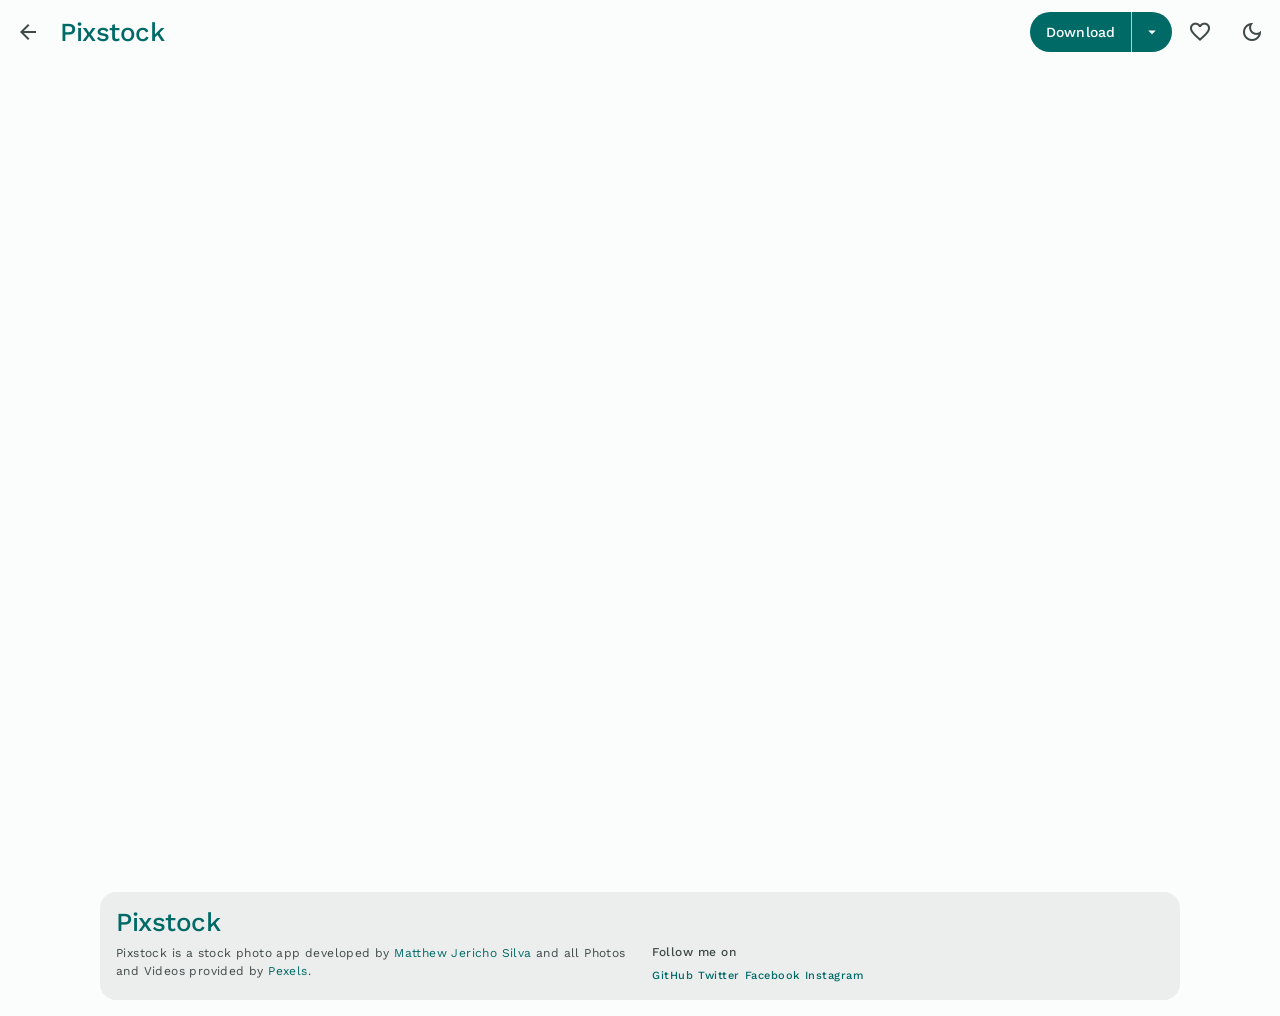
<file: pages/videos/video_detail.html>
<!DOCTYPE html>
<html lang="en" data-theme="light">

<head>
  <meta charset="UTF-8">
  <meta name="viewport" content="width=device-width, initial-scale=1.0">

  <!-- 
    - primary meta tags
  -->
  <title>Video detail - Pixstock</title>
  <meta name="title" content="Video detail - Pixstock">
  <meta name="description" content="This is a stock photos app made by codewithsadee">

  <!-- 
    - favicon
  -->
  <link rel="shortcut icon" href="../../favicon.svg" type="image/svg+xml">

  <!-- 
    - theme js link
  -->
  <script src="../../js/theme.js"></script>

  <!-- 
    - google font link
  -->
  <link rel="preconnect" href="https://fonts.googleapis.com">
  <link rel="preconnect" href="https://fonts.gstatic.com" crossorigin>
  <link href="https://fonts.googleapis.com/css2?family=Work+Sans:wght@400;500&display=swap" rel="stylesheet">

  <!-- 
    - material icon link
  -->
  <link rel="stylesheet"
    href="https://fonts.googleapis.com/css2?family=Material+Symbols+Outlined:opsz,wght,FILL,GRAD@24,400,0..1,0" />

  <!-- 
    - custom css link
  -->
  <link rel="stylesheet" href="../../css/style.css">

  <!-- 
    - custom js link
  -->
  <script src="./video_detail.js" type="module"></script>

</head>

<body class="detail">

  <!-- 
    - #HEADER
  -->

  <header class="top-app-bar" data-header>

    <button class="icon-btn" data-ripple aria-label="Back to previous page" onclick="window.history.back()">
      <span class="material-symbols-outlined" aria-hidden="true">arrow_back</span>

      <div class="state-layer"></div>
    </button>

    <a href="/" class="logo">Pixstock</a>

    <div class="menu-wrapper" data-menu-wrapper>

      <div class="split-btn">

        <a href="" class="label" download data-ripple data-download-link>
          <span class="label-large">Download</span>

          <div class="state-layer"></div>
        </a>

        <button class="trailing-icon" data-ripple data-menu-toggler>
          <span class="material-symbols-outlined" aria-hidden="true">arrow_drop_down</span>

          <div class="state-layer"></div>
        </button>

      </div>

      <div class="menu" data-menu data-download-menu></div>

    </div>

    <button class="icon-btn" aria-label="add to favorite" data-ripple data-add-favorite>
      <span class="material-symbols-outlined" aria-hidden="true">favorite</span>

      <div class="state-layer"></div>
    </button>

    <button class="icon-btn theme-btn" aria-label="Switch theme" data-theme-toggler data-ripple>
      <span class="material-symbols-outlined dark-icon" aria-hidden="true">dark_mode</span>

      <span class="material-symbols-outlined light-icon" aria-hidden="true">light_mode</span>

      <div class="state-layer"></div>
    </button>

  </header>





  <main class="main">
    <article class="container">

      <div class="detail-wrapper" data-detail-wrapper></div>

    </article>
  </main>





  <!-- 
    - #FOOTER
  -->

  <footer class="footer">
    <div class="container">

      <div class="footer-card">

        <div class="col">
          <a href="/" class="logo">Pixstock</a>

          <p class="text body-small">
            Pixstock is a stock photo app developed by <span class="color-primary">Matthew Jericho Silva</span> and all Photos
            and Videos provided by <a href="https://pexels.com" target="_blank" class="color-primary">Pexels</a>.
          </p>
        </div>

        <div class="col">

          <p class="title label-medium">Follow me on</p>

          <div class="social-list">

            <a href="https://github.com/mattxslv" target="_blank" class="label-small color-primary">GitHub</a>

            <a href="https://x.com/mattxslv" target="_blank" class="label-small color-primary">Twitter</a>

            <a href="https://www.facebook.com/mattxslv/" target="_blank" class="label-small color-primary">Facebook</a>

            <a href="https://www.instagram.com/mattxslv/" target="_blank" class="label-small color-primary">Instagram</a>


          </div>

        </div>

      </div>

    </div>
  </footer>


</body>

</html>
</file>
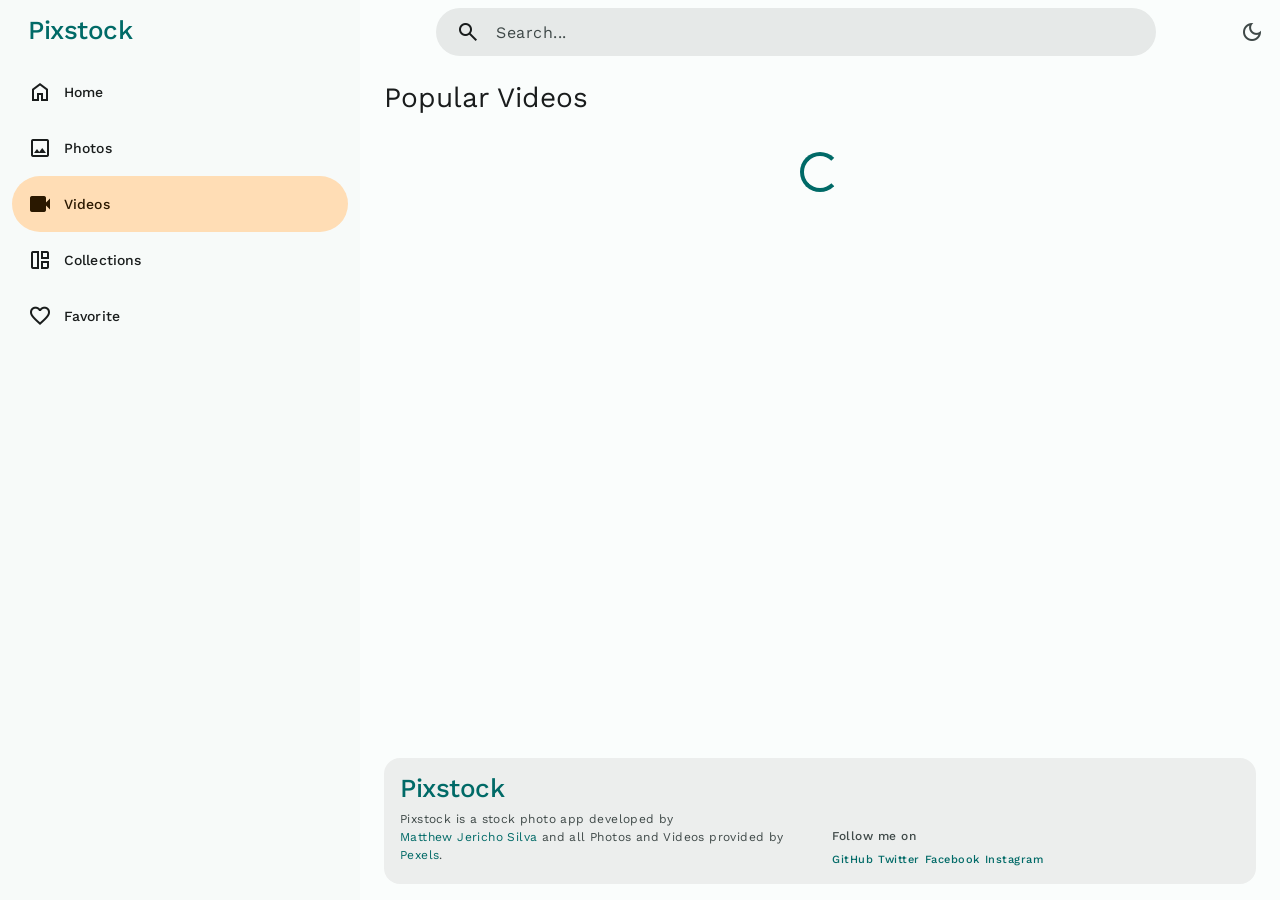
<file: pages/videos/videos.html>
<!DOCTYPE html>
<html lang="en" data-theme="light">

<head>
  <meta charset="UTF-8">
  <meta name="viewport" content="width=device-width, initial-scale=1.0">

  <!-- 
    - primary meta tags
  -->
  <title>Popular videos - Pixstock</title>
  <meta name="title" content="Popular videos - Pixstock">
  <meta name="description" content="This is a stock photos app made by codewithsadee">

  <!-- 
    - favicon
  -->
  <link rel="shortcut icon" href="../../favicon.svg" type="image/svg+xml">

  <!-- 
    - theme js link
  -->
  <script src="../../js/theme.js"></script>

  <!-- 
    - google font link
  -->
  <link rel="preconnect" href="https://fonts.googleapis.com">
  <link rel="preconnect" href="https://fonts.gstatic.com" crossorigin>
  <link href="https://fonts.googleapis.com/css2?family=Work+Sans:wght@400;500&display=swap" rel="stylesheet">

  <!-- 
    - material icon link
  -->
  <link rel="stylesheet"
    href="https://fonts.googleapis.com/css2?family=Material+Symbols+Outlined:opsz,wght,FILL,GRAD@24,400,0..1,0" />

  <!-- 
    - custom css link
  -->
  <link rel="stylesheet" href="../../css/style.css">

  <!-- 
    - custom js link
  -->
  <script src="../../js/global.js" type="module"></script>
  <script src="../../js/search.js" type="module"></script>
  <script src="./videos.js" type="module"></script>

</head>

<body>

  <!-- 
    - #HEADER
  -->

  <header class="top-app-bar" data-header>

    <button class="icon-btn" aria-label="Open menu" data-nav-toggler data-ripple>
      <span class="material-symbols-outlined" aria-hidden="true">menu</span>

      <div class="state-layer"></div>
    </button>

    <a href="/" class="logo">Pixstock</a>

    <div class="search-view" data-search-view>

      <div class="search-bar">

        <button class="icon-btn search-open" aria-label="Close search" data-search-toggler data-ripple>
          <span class="material-symbols-outlined" aria-hidden="true">arrow_back</span>

          <div class="state-layer"></div>
        </button>

        <div class="input-wrapper">
          <span class="material-symbols-outlined leading-icon" aria-hidden="true">search</span>

          <input type="search" name="search" placeholder="Search..." class="input-field body-large" autocomplete="off"
            data-search-field>
        </div>

        <button class="icon-btn" aria-label="Clear search" data-search-clear-btn data-ripple>
          <span class="material-symbols-outlined" aria-hidden="true">close</span>

          <div class="state-layer"></div>
        </button>

        <button class="icon-btn search-btn" aria-label="Submit search" data-search-toggler data-ripple data-search-btn>
          <span class="material-symbols-outlined" aria-hidden="true">search</span>

          <div class="state-layer"></div>
        </button>

        <div class="state-layer"></div>
      </div>

      <div class="search-view-content">

        <div class="btn-group" data-segment="search">

          <button class="btn-segment" data-ripple data-segment-btn data-segment-value="photos">
            <span class="material-symbols-outlined" aria-hidden="true">image</span>

            <span class="label-large text">Photos</span>

            <div class="state-layer"></div>
          </button>

          <button class="btn-segment selected" data-ripple data-segment-btn data-segment-value="videos">
            <span class="material-symbols-outlined" aria-hidden="true">videocam</span>

            <span class="label-large text">Videos</span>

            <div class="state-layer"></div>
          </button>

        </div>

        <div class="divider"></div>

        <div class="list" data-search-list></div>

      </div>

    </div>

    <button class="icon-btn search-open" aria-label="Open search" data-search-toggler data-ripple>
      <span class="material-symbols-outlined" aria-hidden="true">search</span>

      <div class="state-layer"></div>
    </button>

    <button class="icon-btn theme-btn" aria-label="Switch theme" data-theme-toggler data-ripple>
      <span class="material-symbols-outlined dark-icon" aria-hidden="true">dark_mode</span>

      <span class="material-symbols-outlined light-icon" aria-hidden="true">light_mode</span>

      <div class="state-layer"></div>
    </button>

  </header>





  <!-- 
    - #NAVIGATION
  -->

  <nav class="navigation" data-navigation>

    <div class="navigation-header">

      <button class="icon-btn" aria-label="Close menu" data-ripple data-nav-toggler>
        <span class="material-symbols-outlined" aria-hidden="true">arrow_back</span>

        <div class="state-layer"></div>
      </button>

      <a href="/" class="logo">Pixstock</a>

    </div>

    <ul class="drawer-list">

      <li class="drawer-item">

        <a href="/" class="drawer-link" data-drawer-link>
          <span class="material-symbols-outlined leading-icon" aria-hidden="true">home</span>

          <span class="label-large">Home</span>

          <div class="state-layer"></div>
        </a>

      </li>

      <li class="drawer-item">

        <a href="../photos/photos.html" class="drawer-link" data-drawer-link>
          <span class="material-symbols-outlined leading-icon" aria-hidden="true">image</span>

          <span class="label-large">Photos</span>

          <div class="state-layer"></div>
        </a>

      </li>

      <li class="drawer-item">

        <a href="./videos.html" class="drawer-link active" data-drawer-link>
          <span class="material-symbols-outlined leading-icon" aria-hidden="true">videocam</span>

          <span class="label-large">Videos</span>

          <div class="state-layer"></div>
        </a>

      </li>

      <li class="drawer-item">

        <a href="../collections/collection.html" class="drawer-link" data-drawer-link>
          <span class="material-symbols-outlined leading-icon" aria-hidden="true">auto_awesome_mosaic</span>

          <span class="label-large">Collections</span>

          <div class="state-layer"></div>
        </a>

      </li>

      <li class="drawer-item">

        <a href="../favorite/favorite.html" class="drawer-link" data-drawer-link>
          <span class="material-symbols-outlined leading-icon" aria-hidden="true">favorite</span>

          <span class="label-large">Favorite</span>

          <div class="state-layer"></div>
        </a>

      </li>

    </ul>

  </nav>





  <!-- 
    - #SCRIM
  -->

  <div class="scrim" data-scrim data-nav-toggler></div>





  <main class="main">
    <article class="container">

      <h2 class="page-title title-large" data-title>Popular videos</h2>

      <div class="filter-bar" data-filter-bar>

        <div class="menu-wrapper" data-filter="orientation" data-menu-wrapper>

          <div class="filter-chip" data-filter-chip>
            <button class="chip-content" data-filter-btn data-menu-toggler>
              <span class="material-symbols-outlined leading-icon" aria-hidden="true">check</span>

              <span class="label-large text" data-filter-value="Orientation">Orientation</span>

              <span class="material-symbols-outlined trailing-icon arrow-icon" aria-hidden="true">arrow_drop_down</span>

              <div class="state-layer"></div>
            </button>

            <button class="close-icon" data-filter-clear>
              <span class="material-symbols-outlined trailing-icon" aria-hidden="true">close</span>

              <div class="state-layer"></div>
            </button>
          </div>

          <div class="menu" data-filter-menu data-menu>

            <button class="menu-item" data-ripple data-menu-item="portrait">
              <span class="label-large text">Portrait</span>

              <div class="state-layer"></div>
            </button>

            <button class="menu-item" data-ripple data-menu-item="landscape">
              <span class="label-large text">Landscape</span>

              <div class="state-layer"></div>
            </button>

            <button class="menu-item" data-ripple data-menu-item="square">
              <span class="label-large text">Square</span>

              <div class="state-layer"></div>
            </button>

          </div>

        </div>

        <div class="menu-wrapper" data-filter="size" data-menu-wrapper>

          <div class="filter-chip" data-filter-chip>
            <button class="chip-content" data-filter-btn data-menu-toggler>
              <span class="material-symbols-outlined leading-icon" aria-hidden="true">check</span>

              <span class="label-large text" data-filter-value="Size">Size</span>

              <span class="material-symbols-outlined trailing-icon arrow-icon" aria-hidden="true">arrow_drop_down</span>

              <div class="state-layer"></div>
            </button>

            <button class="close-icon" data-filter-clear>
              <span class="material-symbols-outlined trailing-icon" aria-hidden="true">close</span>

              <div class="state-layer"></div>
            </button>
          </div>

          <div class="menu" data-filter-menu data-menu>

            <button class="menu-item" data-ripple data-menu-item="small">
              <span class="label-large text">Small</span>

              <div class="state-layer"></div>
            </button>

            <button class="menu-item" data-ripple data-menu-item="medium">
              <span class="label-large text">Medium</span>

              <div class="state-layer"></div>
            </button>

            <button class="menu-item" data-ripple data-menu-item="large">
              <span class="label-large text">Large</span>

              <div class="state-layer"></div>
            </button>

          </div>

        </div>

      </div>

      <div class="media-grid" data-video-grid></div>

      <div class="load-more" data-loader role="progressbar"></div>

    </article>
  </main>





  <!-- 
    - #FOOTER
  -->

  <footer class="footer">
    <div class="container">

      <div class="footer-card">

        <div class="col">
          <a href="/" class="logo">Pixstock</a>

          <p class="text body-small">
            Pixstock is a stock photo app developed by <span class="color-primary">Matthew Jericho Silva</span> and all Photos
            and Videos provided by <a href="https://pexels.com" target="_blank" class="color-primary">Pexels</a>.
          </p>
        </div>

        <div class="col">

          <p class="title label-medium">Follow me on</p>

          <div class="social-list">

            <a href="https://github.com/mattxslv" target="_blank" class="label-small color-primary">GitHub</a>

            <a href="https://x.com/mattxslv" target="_blank" class="label-small color-primary">Twitter</a>

            <a href="https://www.facebook.com/mattxslv/" target="_blank" class="label-small color-primary">Facebook</a>

            <a href="https://www.instagram.com/mattxslv/" target="_blank" class="label-small color-primary">Instagram</a>


          </div>

        </div>

      </div>

    </div>
  </footer>


</body>

</html>
</file>
<file: css/style.css>
:root {

  /**
   * COLOR
   */

  --scrim: #000000;

  /**
   * light colors
   */

  --light-background: #FAFDFC;
  --light-on-background: #191C1C;
  --light-surface: #F7FAF9;
  --light-on-surface: #191C1C;
  --light-surface-variant: #DAE5E3;
  --light-on-surface-variant: #3F4948;
  --light-surface-container-high: #E6E9E8; 
  --light-surface-container-highest: #E0E3E2;
  --light-surface-container: #ECEEED;
  --light-outline: #6F7978;
  --light-outline-variant: #BEC9C7;
  --light-primary: #006A67;
  --light-on-primary: #FFFFFF;
  --light-primary-container: #6FF7F2;
  --light-on-primary-container: #00201F;
  --light-secondary: #845400;
  --light-on-secondary: #FFFFFF;
  --light-secondary-container: #FFDDB5;
  --light-on-secondary-container: #2A1800;
  --light-tertiary: #A93538;
  --light-on-tertiary: #FFFFFF;
  --light-tertiary-container: #FFDAD8;
  --light-on-tertiary-container: #410006;
  --light-error: #BA1A1A;
  --light-on-error: #FFFFFF;
  --light-error-container: #FFDAD6;
  --light-on-error-container: #410002;
  --light-inverse-surface: #2D3131;
  --light-inverse-on-surface: #EFF1F0;
  --light-inverse-primary: #4EDAD5;

  /**
   * dark colors
   */

  --dark-background: #191C1C;
  --dark-on-background: #E0E3E2;
  --dark-surface: #101414;
  --dark-on-surface: #C4C7C6;
  --dark-surface-variant: #3F4948;
  --dark-on-surface-variant: #BEC9C7;
  --dark-surface-container-high: #272B2A;
  --dark-surface-container-highest: #323535;
  --dark-surface-container: #1D2020;
  --dark-outline: #889392;
  --dark-outline-variant: #3F4948;
  --dark-primary: #4EDAD5;
  --dark-on-primary: #003735;
  --dark-primary-container: #00504E;
  --dark-on-primary-container: #6FF7F2;
  --dark-secondary: #FFB958;
  --dark-on-secondary: #462B00;
  --dark-secondary-container: #643F00;
  --dark-on-secondary-container: #FFDDB5;
  --dark-tertiary: #FFB3B0;
  --dark-on-tertiary: #68000F;
  --dark-tertiary-container: #891C23;
  --dark-on-tertiary-container: #FFDAD8;
  --dark-error: #FFB4AB;
  --dark-on-error: #690005;
  --dark-error-container: #93000A;
  --dark-on-error-container: #FFDAD6;
  --dark-inverse-surface: #E0E3E2;
  --dark-inverse-on-surface: #191C1C;
  --dark-inverse-primary: #006A67;

  /**
   * TYPOGRAPHY
   */

  /* font family */
  --ff-primary: 'Work Sans', sans-serif;

  /* font size */
  --fs-base: 62.5%; 
  --fs-display-large: 5.7rem;
  --fs-display-medium: 4.5rem;
  --fs-display-small: 3.6rem;
  --fs-headline-large: 3.2rem;
  --fs-headline-medium: 2.8rem;
  --fs-headline-small: 2.4rem;
  --fs-title-large: 2.2rem;
  --fs-title-medium: 1.6rem;
  --fs-title-small: 1.4rem;
  --fs-label-large: 1.4rem;
  --fs-label-medium: 1.2rem;
  --fs-label-small: 1.1rem;
  --fs-body-large: 1.6rem;
  --fs-body-medium: 1.4rem;
  --fs-body-small: 1.2rem;

  /* font weight */
  --weight-regular: 400;
  --weight-medium: 500;

  /**
   * BORDER RADIUS
   */

  --radius-extra-small: 4px;
  --radius-small: 8px;
  --radius-medium: 12px;
  --radius-large: 16px;
  --radius-large-end: 0 16px 16px 0;
  --radius-extra-large: 28px;
  --radius-circle: 50%;
  --radius-full: 500px;

  /**
   * ELEVATION
   */

  --elevation-1: 0 1px 2px hsla(0, 0%, 0%, 0.3), 0 1px 3px 1px hsla(0, 0%, 0%, 0.15);
  --elevation-2: 0 1px 2px hsla(0, 0%, 0%, 0.3), 0 2px 6px 2px hsla(0, 0%, 0%, 0.15);

  /**
   * OTHERS
   */

  --top-app-bar-height: 64px;

}

@media(prefers-reduced-motion: no-preference) {
  :root {

    /**
     * TRANSITION
     */

    /* duration */

    --motion-duration-short-1: 100ms;
    --motion-duration-short-2: 200ms;
    --motion-duration-medium-1: 250ms;
    --motion-duration-medium-2: 400ms;
    --motion-duration-long: 500ms;

    /* easing */

    --motion-easing-linear: cubic-bezier(0, 0, 1, 1);
    --motion-easing-standard: cubic-bezier(0.2, 0, 0, 1);
    --motion-easing-emphasized: cubic-bezier(0.2, 0, 0, 1);
    --motion-easing-emphasized-decelerate: cubic-bezier(0.05, 0.7, 0.1, 1);
    --motion-easing-emphasized-accelerate: cubic-bezier(0.3, 0, 0.8, 0.15);
    --motion-easing-legacy: cubic-bezier(0.4, 0, 0.2, 1);

  }
}

[data-theme="light"] {

  color-scheme: light;

  --background: var(--light-background);
  --on-background: var(--light-on-background);
  --surface: var(--light-surface);
  --on-surface: var(--light-on-surface);
  --surface-variant: var(--light-surface-variant);
  --on-surface-variant: var(--light-on-surface-variant);
  --surface-container-high: var(--light-surface-container-high);
  --surface-container-highest: var(--light-surface-container-highest);
  --surface-container: var(--light-surface-container);
  --outline: var(--light-outline);
  --outline-variant: var(--light-outline-variant);
  --primary: var(--light-primary);
  --on-primary: var(--light-on-primary);
  --primary-container: var(--light-primary-container);
  --on-primary-container: var(--light-on-primary-container);
  --secondary: var(--light-secondary);
  --on-secondary: var(--light-on-secondary);
  --secondary-container: var(--light-secondary-container);
  --on-secondary-container: var(--light-on-secondary-container);
  --tertiary: var(--light-tertiary);
  --on-tertiary: var(--light-on-tertiary);
  --tertiary-container: var(--light-tertiary-container);
  --on-tertiary-container: var(--light-on-tertiary-container);
  --error: var(--light-error);
  --on-error: var(--light-on-error);
  --error-container: var(--light-error-container);
  --on-error-container: var(--light-on-error-container);
  --inverse-surface: var(--light-inverse-surface);
  --inverse-on-surface: var(--light-inverse-on-surface);
  --inverse-primary: var(--light-inverse-primary);

}

[data-theme="dark"] {

  color-scheme: dark;

  --background: var(--dark-background);
  --on-background: var(--dark-on-background);
  --surface: var(--dark-surface);
  --on-surface: var(--dark-on-surface);
  --surface-variant: var(--dark-surface-variant);
  --on-surface-variant: var(--dark-on-surface-variant);
  --surface-container-high: var(--dark-surface-container-high);
  --surface-container-highest: var(--dark-surface-container-highest);
  --surface-container: var(--dark-surface-container);
  --outline: var(--dark-outline);
  --outline-variant: var(--dark-outline-variant);
  --primary: var(--dark-primary);
  --on-primary: var(--dark-on-primary);
  --primary-container: var(--dark-primary-container);
  --on-primary-container: var(--dark-on-primary-container);
  --secondary: var(--dark-secondary);
  --on-secondary: var(--dark-on-secondary);
  --secondary-container: var(--dark-secondary-container);
  --on-secondary-container: var(--dark-on-secondary-container);
  --tertiary: var(--dark-tertiary);
  --on-tertiary: var(--dark-on-tertiary);
  --tertiary-container: var(--dark-tertiary-container);
  --on-tertiary-container: var(--dark-on-tertiary-container);
  --error: var(--dark-error);
  --on-error: var(--dark-on-error);
  --error-container: var(--dark-error-container);
  --on-error-container: var(--dark-on-error-container);
  --inverse-surface: var(--dark-inverse-surface);
  --inverse-on-surface: var(--dark-inverse-on-surface);
  --inverse-primary: var(--dark-inverse-primary);

}




/*-----------------------------------*\
  #RESET
\*-----------------------------------*/

*,
*::before,
*::after {
  margin: 0;
  padding: 0;
  box-sizing: border-box;
}

li { list-style: none; }

a,
img,
span,
input,
video,
button { display: block; }

a {
  color: inherit;
  text-decoration: none;
}

img { height: auto; }

input,
button {
  background: none;
  border: none;
  font: inherit;
  outline: none;
}

input { width: 100%; }

button { cursor: pointer; }

html {
  font-family: var(--ff-primary);
  font-size: var(--fs-base);
  scroll-behavior: smooth;
  -webkit-tap-highlight-color: transparent;
}

body {
  background-color: var(--background);
  color: var(--on-background);
  font-size: 1.6rem;
  display: flex;
  flex-direction: column;
  min-height: 100vh;
  transition: opacity var(--motion-duration-medium-2) var(--motion-easing-linear);
  opacity: 0;
}

button:disabled {
  cursor: default;
  opacity: 0.5;
}





/*-----------------------------------*\
  #TYPOGRAPHY
\*-----------------------------------*/

.display-large {
  font-size: var(--fs-display-large);
  font-weight: var(--weight-regular);
  line-height: 64px;
}

.display-medium {
  font-size: var(--fs-display-medium);
  font-weight: var(--weight-regular);
  line-height: 52px;
}

.display-small {
  font-size: var(--fs-display-small);
  font-weight: var(--weight-regular);
  line-height: 44px;
}

.headline-large {
  font-size: var(--fs-headline-large);
  font-weight: var(--weight-regular);
  line-height: 40px;
}

.headline-medium {
  font-size: var(--fs-headline-medium);
  font-weight: var(--weight-regular);
  line-height: 36px;
}

.headline-small {
  font-size: var(--fs-headline-small);
  font-weight: var(--weight-regular);
  line-height: 32px;
}

.title-large {
  font-size: var(--fs-title-large);
  font-weight: var(--weight-regular);
  line-height: 28px;
}

.title-medium {
  font-size: var(--fs-title-medium);
  font-weight: var(--weight-medium);
  line-height: 24px;
}

.title-small {
  font-size: var(--fs-title-small);
  font-weight: var(--weight-medium);
  line-height: 20px;
  letter-spacing: 0.1px;
}

.label-large {
  font-size: var(--fs-label-large);
  font-weight: var(--weight-medium);
  line-height: 20px;
  letter-spacing: 0.1px;
}

.label-medium {
  font-size: var(--fs-label-medium);
  font-weight: var(--weight-medium);
  line-height: 16px;
  letter-spacing: 0.5px;
}

.label-small {
  font-size: var(--fs-label-small);
  font-weight: var(--weight-medium);
  line-height: 16px;
  letter-spacing: 0.5px;
}

.body-large {
  font-size: var(--fs-body-large);
  font-weight: var(--weight-regular);
  line-height: 24px;
  letter-spacing: 0.5px;
}

.body-medium {
  font-size: var(--fs-body-medium);
  font-weight: var(--weight-regular);
  line-height: 20px;
  letter-spacing: 0.25px;
}

.body-small {
  font-size: var(--fs-body-small);
  font-weight: var(--weight-regular);
  line-height: 16px;
  letter-spacing: 0.4px;
}





/*-----------------------------------*\
  #REUSED STYLE
\*-----------------------------------*/

.material-symbols-outlined {
  display: block;
  width: 1em;
  height: 1em;
  font-variation-settings: 
  'FILL' 0,
  'wght' 400,
  'GRAD' 0,
  'opsz' 24;
}

:has(> .state-layer) {
  position: relative;
  overflow: hidden;
  z-index: 1;
}

.ripple,
.state-layer {
  background-color: var(--state-layer-bg);
  position: absolute;
  pointer-events: none;
  z-index: 1;
}

.state-layer {
  border-radius: inherit;
  inset: 0;
  opacity: 0;
  transition: var(--motion-duration-short-2) var(--motion-easing-linear);
}

:has(> .state-layer):hover > .state-layer { opacity: 0.08; }

:has(> .state-layer):is(:focus, :focus-visible, :active) > .state-layer { opacity: 0.12; }

.ripple {
  top: 50%;
  left: 50%;
  translate: -50% -50%;
  transform-origin: center;
  border-radius: var(--radius-circle);
  opacity: 0.12;
  animation: ripple 800ms var(--motion-easing-standard) forwards;
}

@keyframes ripple {
  0% { scale: 0; }
  100% { scale: 2.5; }
}

.logo {
  color: var(--primary);
  font-size: 2.6rem;
  font-weight: var(--weight-medium);
  line-height: 28px;
  letter-spacing: -0.5px;
}

.divider {
  height: 1px;
  max-width: 100%;
  background-color: var(--outline-variant);
}

.section {
  position: relative;
  margin-block-end: 24px;
}

.container { padding-inline: 16px; }

.section-title { margin-block-end: 12px; }

.media-grid {
  --column-count: 2;
  --column-gap: 8px;
  display: grid;
  grid-template-columns: repeat(var(--column-count), minmax(0, 1fr));
  gap: var(--column-gap);

  /* for javascript */
  overflow: hidden;
}

.img-cover {
  width: 100%;
  height: 100%;
  object-fit: cover;
}

.column {
  display: flex;
  flex-direction: column;
  gap: var(--column-gap);
  align-self: flex-start;
}

.overlay-btn {
  position: absolute;
  bottom: -2px;
  left: 0;
  width: 100%;
  padding-block: 48px 24px;
  display: grid;
  place-items: center;
  background-image: linear-gradient(0deg, var(--background) 0%, transparent 100%);
  z-index: 1;
}

.skeleton {
  background-color: var(--surface-container-highest);
  border-radius: var(--radius-medium);
  aspect-ratio: 2 / 3;
  animation: skeleton-loading 1000ms linear infinite alternate;
}

@keyframes skeleton-loading {
  0% { opacity: 0.5; }
  100% { opacity: 1; }
}

.card-badge {
  position: absolute;
  top: 16px;
  left: 16px;
  width: 24px;
  height: 24px;
  display: grid;
  place-items: center;
  background-color: var(--light-secondary-container);
  color: var(--light-on-secondary-container);
  border-radius: var(--radius-small);
}

.card-badge .material-symbols-outlined { font-size: 1.8rem; }

.color-primary { color: var(--primary); }

.page-title {
  margin-block-end: 16px;
  text-transform: capitalize;
}

.menu-wrapper {
  position: relative;
  max-width: max-content;
}

.menu-wrapper:has(.expanded) { z-index: 2; }

.menu-wrapper .menu {
  position: absolute;
  top: 100%;
  left: 0;
  z-index: 1;
}

.filter-bar {
  display: flex;
  flex-wrap: wrap;
  align-items: center;
  gap: 8px;
  margin-block: 16px;
}

.load-more {
  width: 40px;
  height: 40px;
  border: 4px solid var(--primary);
  border-radius: var(--radius-full);
  border-right-color: transparent;
  margin: 20px auto;
  animation: loading 500ms linear infinite;
}

@keyframes loading {
  0% { rotate: 0; }
  100% { rotate: 360deg; }
}





/*-----------------------------------*\
  #COMPONENT
\*-----------------------------------*/

/**
 * Icon button
 */

.icon-btn {
  color: var(--on-surface-variant);
  --state-layer-bg: var(--on-surface-variant);
  min-width: 48px;
  width: 48px;
  height: 48px;
  display: grid;
  place-items: center;
  border-radius: var(--radius-circle);
}

.icon-btn > .state-layer { inset: 4px; }

.icon-btn > .ripple {
  width: 40px;
  height: 40px;
  animation: icon-button-ripple 200ms var(--motion-easing-standard) forwards;
}

@keyframes icon-button-ripple {
  0% { scale: 0; }
  100% { scale: 1; }
}

.icon-btn.small {
  min-width: 40px;
  width: 40px;
  height: 40px;
}

.icon-btn.small .material-symbols-outlined { font-size: 1.8rem; }

.icon-btn.small > .ripple {
  width: 32px;
  height: 32px;
}

.icon-btn.active {
  color: var(--primary);
  --state-layer-bg: var(--primary);
}

.icon-btn.active .material-symbols-outlined { font-variation-settings: 'FILL' 1; }


/**
 * Segment button
 */

.btn-segment {
  color: var(--on-surface);
  --state-layer-bg: var(--on-surface);
  display: flex;
  justify-content: center;
  align-items: center;
  gap: 8px;
  padding-inline: 12px;
  height: 40px;
  flex-grow: 1;
}

.btn-group .btn-segment:not(:last-child) { border-inline-end: 1px solid var(--outline); }

.btn-group {
  display: flex;
  border: 1px solid var(--outline);
  border-radius: var(--radius-full);
  overflow: hidden;
}

.btn-segment .material-symbols-outlined { font-size: 1.8rem; }

.btn-segment.selected {
  background-color: var(--secondary-container);
  color: var(--on-secondary-container);
  --state-layer-bg: var(--on-secondary-container);
}


/**
 * Split btn
 */

.split-btn {
  background-color: var(--primary);
  color: var(--on-primary);
  display: flex;
  align-items: center;
  height: 40px;
  border-radius: var(--radius-full);
  overflow: hidden;
}

.split-btn .label {
  --state-layer-bg: var(--on-primary);
  padding-inline: 16px;
  height: inherit;
  display: grid;
  place-items: center;
  border-inline-end: 1px solid var(--outline-variant);
}

.split-btn .trailing-icon {
  --state-layer-bg: var(--on-primary);
  color: inherit;
  height: inherit;
  width: 40px;
  display: grid;
  place-items: center;
}

.split-btn .material-symbols-outlined { font-size: 1.8rem; }


/**
 * Search view
 */

.search-view {
  background-color: var(--surface-container-high);
  position: fixed;
  top: 0;
  left: 0;
  width: 100%;
  height: 100dvh;
  z-index: 5;
  opacity: 0;
  visibility: hidden;
  transition: var(--motion-duration-short-2) var(--motion-easing-standard);
  transition-property: opacity, visibility;
}

.search-view.show {
  opacity: 1; 
  visibility: visible;
}

.input-wrapper .leading-icon { display: none; }

.search-bar {
  display: flex;
  justify-content: space-between;
  align-items: center;
  padding-inline: 4px;
  height: 72px;
  border-block-end: 1px solid var(--outline);
}

.search-bar .icon-btn { flex-shrink: 0; }

.input-field { color: var(--on-surface); }

.input-wrapper { flex-grow: 1; }

.input-wrapper,
.input-field { height: 100%; }

.input-field::placeholder { color: var(--on-surface-variant); }

.input-field::-webkit-search-cancel-button { display: none; }

.input-wrapper:has( :placeholder-shown) + .icon-btn { display: none; }

.search-bar .search-btn {
  --state-layer-bg: var(--primary);
  color: var(--primary);
}

.search-view-content .btn-group { margin: 16px; }


/**
 * List
 */

.list { padding-block: 8px; }

.list-item {
  display: flex;
  align-items: center;
  gap: 16px;
  padding-inline: 16px 24px;
  padding-block: 8px;
  height: 48px;
  width: 100%;
  --state-layer-bg: var(--on-surface);
}

.list-item .text { color: var(--on-surface); }

.list-item .leading-icon {
  font-size: 1.8rem;
  color: var(--on-surface-variant);
}

.list-item.two-line {
  justify-content: space-between;
  padding-inline-end: 12px;
  height: 72px;
}

.list-item.two-line .body-large {
  display: -webkit-box;
  -webkit-box-orient: vertical;
  -webkit-line-clamp: 1;
  overflow: hidden;
}

.list-item.two-line > .state-layer { pointer-events: all; }


/**
 * Navigation
 */

.navigation {
  --navigation-drawer-width: 320px;
  background-color: var(--surface);
  position: fixed;
  top: 0;
  left: 0;
  bottom: 0;
  max-width: var(--navigation-drawer-width);
  width: 0;
  z-index: 6;
  visibility: hidden;
  transition: var(--motion-duration-medium-1) var(--motion-easing-emphasized-accelerate);
  transition-property: width, visibility;
  border-radius: var(--radius-large-end);
}

.navigation.show {
  width: var(--navigation-drawer-width);
  visibility: visible;
  transition: var(--motion-duration-long) var(--motion-easing-emphasized-decelerate);
}

.navigation-header {
  display: flex;
  align-items: center;
  gap: 16px;
  padding-block: 8px 12px;
}

.navigation-header,
.drawer-list {
  padding-inline: 12px;
  opacity: 0;
  transition: var(--motion-duration-medium-1) var(--motion-easing-emphasized);
}

.navigation.show :where(.navigation-header, .drawer-list) {
  opacity: 1;
  transition: var(--motion-duration-long) var(--motion-easing-emphasized-decelerate);
}

.navigation.show .navigation-header {
  transition: var(--motion-duration-short-2) var(--motion-easing-emphasized-accelerate);
}

.drawer-link {
  --state-layer-bg: var(--on-surface);
  display: flex;
  align-items: center;
  gap: 12px;
  width: 100%;
  height: 56px;
  padding-inline: 16px 24px;
  text-transform: capitalize;
  border-radius: var(--radius-full);
}

.drawer-link.active {
  background-color: var(--secondary-container);
  color: var(--on-secondary-container);
  --state-layer-bg: var(--on-secondary-container);
}

.drawer-link.active .leading-icon {
  font-variation-settings: 'FILL' 1;
}


/**
 * Button
 */

.btn {
  height: 40px;
  max-width: max-content;
  display: flex;
  align-items: center;
  gap: 8px;
  padding-inline: 24px;
  border-radius: var(--radius-full);
  transition: box-shadow var(--motion-duration-short-2) var(--motion-easing-linear);
}

.btn:hover { box-shadow: var(--elevation-1); }

.btn:focus { box-shadow: none; }

.btn-primary {
  background-color: var(--primary);
  color: var(--on-primary);
  --state-layer-bg: var(--on-primary);
}

.btn-secondary {
  background-color: var(--secondary);
  color: var(--on-secondary);
  --state-layer-bg: var(--on-secondary);
}

.btn-tertiary {
  background-color: var(--tertiary);
  color: var(--on-tertiary);
  --state-layer-bg: var(--on-tertiary);
}


/**
 * Card
 */

.card {
  position: relative;
  width: 100%;
  height: max-content;
  border-radius: var(--radius-medium);
  overflow: hidden;
  transition: box-shadow var(--motion-duration-short-2) var(--motion-easing-linear);
  --state-layer-bg: var(--on-surface);
}

.card:hover { box-shadow: var(--elevation-1); }

.card > .state-layer { pointer-events: all; }

.card .card-banner { aspect-ratio: var(--width) / var(--height); }

.card .card-content {
  position: absolute;
  bottom: 0;
  width: 100%;
  background-image: linear-gradient(180deg, transparent 0%, hsla(0, 0%, 0%, 0.75));
  pointer-events: none;
  padding: 5px;
  z-index: 2;
}

.card .icon-btn {
  pointer-events: all;
  color: var(--light-inverse-on-surface);
  --state-layer-bg: var(--light-inverse-on-surface);
  margin-inline-start: auto;
}

.card .icon-btn.active {
  color: var(--light-inverse-primary);
  --state-layer-bg: var(--light-inverse-primary);
}

.card.video { background-color: var(--surface-container-highest); }


/**
 * Menu
 */

.menu {
  padding-block: 8px;
  max-width: 280px;
  min-width: 120px;
  width: max-content;
  background-color: var(--surface-container);
  border-radius: var(--radius-small);
  box-shadow: var(--elevation-2);
  overflow: hidden;
  transform-origin: top left;
  scale: 0.5;
  opacity: 0;
  visibility: hidden;
  transition: var(--motion-duration-short-2) var(--motion-easing-standard);
  transition-property: scale, opacity;
}

.menu.expanded {
  scale: 1;
  opacity: 1;
  visibility: visible;
}

.menu-item {
  height: 36px;
  width: 100%;
  display: flex;
  align-items: center;
  gap: 12px;
  padding-inline: 12px;
  color: var(--on-surface);
  --state-layer-bg: var(--on-surface);
  text-transform: capitalize;
}

.menu-item .trailing-text {
  color: var(--on-surface-variant);
  margin-inline-start: auto;
}


/**
 * Filter chip
 */

.filter-chip {
  height: 32px;
  display: flex;
  align-items: center;
  border: 1px solid var(--outline);
  border-radius: var(--radius-small);
  transition: var(--motion-duration-short-2) var(--motion-easing-linear);
  transition-property: box-shadow, border-color;
  overflow: hidden;
}

.filter-chip:focus-within:not(:active) { border-color: var(--on-surface-variant); }

.filter-chip .chip-content {
  display: flex;
  align-items: center;
  height: inherit;
  padding-inline: 8px;
}

.filter-chip :where(.chip-content, .close-icon) {
  color: var(--on-surface-variant);
  --state-layer-bg: var(--on-surface-variant);
}

.filter-chip .material-symbols-outlined { font-size: 1.8rem; }

.filter-chip .text {
  padding-inline: 8px;
  text-transform: capitalize;
}

.filter-chip :where(.leading-icon, .close-icon) {
  min-width: 0;
  width: 0;
  overflow: hidden;
  visibility: hidden;
  transition: var(--motion-duration-short-2) var(--motion-easing-emphasized);
}

.filter-chip.selected {
  background-color: var(--secondary-container);
  border: none;
}

.filter-chip.selected :where(.chip-content, .close-icon) {
  color: var(--on-secondary-container);
  --state-layer-bg: var(--on-secondary-container);
}

.filter-chip.selected:hover { box-shadow: var(--elevation-1); }

.filter-chip.selected :where(.leading-icon, .close-icon) {
  min-width: min-content;
  width: min-content;
  visibility: visible;
}

.filter-chip.selected .arrow-icon { display: none; }

.filter-chip.selected .close-icon { padding: 8px; }





/*-----------------------------------*\
  #TOP APP BAR
\*-----------------------------------*/

.top-app-bar {
  background-color: var(--surface);
  display: flex;
  align-items: center;
  padding-inline: 4px;
  height: var(--top-app-bar-height);
  position: fixed;
  top: 0;
  width: 100%;
  z-index: 4;
  transition: background-color var(--motion-duration-short-2) var(--motion-easing-linear);
}

.top-app-bar.active { background-color: var(--surface-container); }

.top-app-bar .logo { margin-inline: 4px auto; }

[data-theme="dark"] .theme-btn .dark-icon,
[data-theme="light"] .theme-btn .light-icon { display: none; }

.search-view-content .divider { margin-inline: 16px; }





/*-----------------------------------*\
  #SCRIM
\*-----------------------------------*/

.scrim {
  position: fixed;
  inset: 0;
  background-color: var(--scrim);
  z-index: 5;
  opacity: 0;
  visibility: hidden;
  transition: var(--motion-duration-short-2) var(--motion-easing-linear);
  transition-property: visibility, opacity;
}

.scrim.active {
  visibility: visible;
  opacity: 0.5;
}





/*-----------------------------------*\
  #MAIN
\*-----------------------------------*/

.main {
  padding-block-start: calc(var(--top-app-bar-height) + 16px);
  flex-grow: 1;
}





/*-----------------------------------*\
  #BANNER
\*-----------------------------------*/

.banner {
  display: flex;
  gap: 16px;
  padding-inline: 16px;
  padding-block-end: 18px;
  margin-block-end: 24px;
  overflow-x: auto;
  scroll-snap-type: inline mandatory;
  scroll-snap-stop: always;
  overscroll-behavior-x: contain;
}

.banner::-webkit-scrollbar { height: 6px; }

.banner::-webkit-scrollbar-track {
  background-color: var(--surface-variant);
  border-radius: var(--radius-full);
}

.banner::-webkit-scrollbar-thumb {
  background-color: var(--on-surface-variant);
  border-radius: var(--radius-full);
}

.banner::-webkit-scrollbar-button { width: calc(25% - 28px); }

.banner-card {
  --gradient-direction: 180deg;
  --primary-hsl: 178, 89%, 70%;
  --secondary-hsl: 32, 100%, 85%;
  --tertiary-hsl: 3, 100%, 92%;

  position: relative;
  height: 360px;
  min-width: 100%;
  border-radius: var(--radius-extra-large);
  display: flex;
  align-items: flex-end;
  overflow: hidden;
  scroll-snap-align: start;
  scroll-margin-inline: 16px;
  z-index: 1;
}

[data-theme="dark"] .banner-card {
  --primary-hsl: 178, 100%, 16%;
  --secondary-hsl: 38, 100%, 20%;
  --tertiary-hsl: 356, 66%, 32%;
}

.banner-card.primary {
  background-color: var(--primary-container);
  color: var(--on-primary-container);
}

.banner-card.secondary {
  background-color: var(--secondary-container);
  color: var(--on-secondary-container);
}

.banner-card.tertiary {
  background-color: var(--tertiary-container);
  color: var(--on-tertiary-container);
}

.banner-card .card-content {
  --gradient-hsl: var(--primary-hsl);
  height: 100%;
  width: 100%;
  display: grid;
  align-content: flex-end;
  gap: 12px;
  padding: 24px;
  background-image: linear-gradient(var(--gradient-direction),
  hsla(var(--gradient-hsl), 0) 0%,
  hsla(var(--gradient-hsl), 0.36) 24%,
  hsla(var(--gradient-hsl), 0.64) 48%,
  hsla(var(--gradient-hsl), 1) 68%);
}

.banner-card.secondary .card-content {
  --gradient-hsl: var(--secondary-hsl);
}

.banner-card.tertiary .card-content {
  --gradient-hsl: var(--tertiary-hsl);
}

.banner-card .card-title { width: 16ch; }

.banner-card .card-text { display: none; }

.banner-card .card-grid {
  position: absolute;
  top: -16px;
  left: -16px;
  right: -16px;
  bottom: 28%;
  display: grid;
  gap: 12px;
  grid-template-areas: 
  "b1 b1 b2 b2 b3 b3 b3 b3"
  "b1 b1 b2 b2 b3 b3 b3 b3"
  "b4 b4 b2 b2 b3 b3 b3 b3"
  "b4 b4 b5 b5 b5 b6 b6 b6"
  "b4 b4 b5 b5 b5 b6 b6 b6";
  grid-template-columns: repeat(8, minmax(0, 1fr));
  grid-template-rows: repeat(5, minmax(0, 1fr));
  z-index: -1;
}

.banner-card .card-banner {
  border-radius: var(--radius-large);
  background-repeat: no-repeat;
  background-size: cover;
  background-position: center;
  overflow: hidden;
}

.banner-card .card-banner .video {
  width: 100%;
  height: 100%;
  object-fit: cover;
  scale: 1.05;
}

.banner-card.primary .card-banner {
  background-color: var(--on-primary-container);
  box-shadow: 0 2px 2px -1px #00201f;
}

.banner-card.secondary .card-banner {
  background-color: var(--on-secondary-container);
  box-shadow: 0 2px 2px -1px #2a1800;
}

.banner-card.tertiary .card-banner {
  background-color: var(--on-tertiary-container);
  box-shadow: 0 2px 2px -1px #410006;
}





/*-----------------------------------*\
  #CURATED PHOTOS & POPULAR VIDEO
\*-----------------------------------*/

:where(.featured-photo, .popular-video) .column {
  margin-block-end: -800px;
}





/*-----------------------------------*\
  #COLLECTION
\*-----------------------------------*/

.grid-card .label { color: var(--on-surface-variant); }

.collection-grid .list-item { border-block-end: 1px solid var(--outline-variant); }

.collection .btn {
  margin-block: 12px;
  margin-inline: auto;
}





/*-----------------------------------*\
  #FOOTER
\*-----------------------------------*/

.footer {
  margin-block-start: 24px;
  padding-block-end: 16px;
}

.footer-card {
  background-color: var(--surface-container);
  color: var(--on-surface-variant);
  padding: 16px;
  border-radius: var(--radius-large);
}

.footer-card .text {
  line-height: 18px;
  margin-block: 8px 16px;
}

.footer-card :where(span, a) { display: inline-block; }

.footer-card a:not(.logo):hover { text-decoration: underline; }

.footer-card .title { margin-block-end: 4px; }





/*-----------------------------------*\
  #PHOTO PAGE
\*-----------------------------------*/

.filter-chip:has(.color-field) { position: relative; }

.color-field {
  position: absolute;
  top: 0;
  left: 0;
  width: 100%;
  height: 100%;
  opacity: 0;
  cursor: pointer;
}





/*-----------------------------------*\
  #PHOTO DETAIL PAGE
\*-----------------------------------*/

.detail :is(.main, .footer) { margin-inline-start: 0; }

.detail .top-app-bar .icon-btn:first-child { display: grid; }

.detail .top-app-bar .logo { display: block; }

.detail .top-app-bar {
  left: 0;
  width: 100%;
  gap: 4px;
}

.detail .menu-wrapper { margin-inline-start: auto; }

.detail .menu-wrapper .menu {
  transform-origin: top right;
  left: auto;
  right: 0;
}

.detail-wrapper {
  height: 588px;
  display: grid;
  grid-template-rows: 1fr max-content;
  place-items: center;
}

.detail-banner {
  max-width: 100%;
  max-height: 100%;
  margin-inline: auto;
  border-radius: var(--radius-large);
  overflow: hidden;
  margin-block-end: 8px;
}

.detail-wrapper .title-small { text-align: center; }

.detail-wrapper .color-primary { display: inline-block; }

.detail .title-large { margin-block: 32px 16px; }





/*-----------------------------------*\
  #FAVORITE PAGE
\*-----------------------------------*/

.favorite-page .btn-group { margin-block: 16px; }

.favorite-page .btn-group .btn-segment { flex: 1 1 25%; }





/*-----------------------------------*\
  #MEDIA QUERIES
\*-----------------------------------*/

/**
 * responsive for larger than 600px screen
 */

@media (min-width: 600px) {

  /**
   * BANNER
   */

  .banner-card { --gradient-direction: 270deg; }

  .banner-card .card-content { align-content: center; }

  .banner-card .card-grid {
    left: 32%;
    bottom: -16px;
  }

}





/**
 * responsive for larger than 900px screen
 */

@media (min-width: 900px) {

  /**
   * TYPOGRAPHY
   */

  .headline-medium {
    font-size: var(--fs-display-small);
    font-weight: var(--weight-regular);
    line-height: 44px;
  }

  .title-large {
    font-size: var(--fs-headline-small);
    font-weight: var(--weight-regular);
    line-height: 32px;
  }



  /**
   * COMPONENTS
   */

  /**
   * Top app bar
   */

  .top-app-bar .logo { margin-inline-end: 0; }

  .top-app-bar .search-open { display: none; }

  /**
   * Search
   */

  .search-view {
    all: unset;
    align-self: flex-start;
    margin-block-start: 8px;
    margin-inline: auto;
    max-width: 560px;
    width: 100%;
    background-color: var(--surface-container-high);
    border-radius: var(--radius-extra-large);
    overflow: hidden;
  }

  .search-view:focus-within { box-shadow: var(--elevation-2); }

  .search-bar { height: 48px; }

  .search-view:not(:focus-within) .search-bar {
    border: none;
    --state-layer-bg: var(--on-surface);
  }

  .search-bar .icon-btn:first-child,
  .search-view:not(:focus-within) :where(.icon-btn, .search-view-content) {
    display: none;
  }

  .input-wrapper .leading-icon { display: block; }

  .search-bar .input-wrapper {
    display: flex;
    align-items: center;
    gap: 16px;
    padding-inline-start: 16px;
  }

  /**
   * Card
   */

  .card .card-content {
    opacity: 0;
    transition: opacity var(--motion-duration-short-2) var(--motion-easing-linear);
  }

  .card:where(:hover, :focus-visible) .card-content { opacity: 1; }



  /**
   * REUSED STYLE
   */

  .container { padding-inline: 24px; }

  .section { margin-block-end: 36px; }

  .section-title { margin-block-end: 20px; }

  .media-grid {
    --column-count: 3;
    --column-gap: 12px;
  }

  .collection-grid {
    display: grid;
    grid-template-columns: 1fr 1fr;
    column-gap: 24px;
  }



  /**
   * BANNER
   */

  .banner-card .card-content { padding: 32px; }

  .banner-card .card-text {
    display: block;
    max-width: 40%;
  }



  /**
   * COLLECTION
   */

  .collection .btn { margin-block: 24px; }



  /**
   * FOOTER
   */

  .footer-card {
    display: grid;
    grid-template-columns: 1fr 1fr;
    gap: 24px;
    align-items: flex-end;
  }

  .footer-card .text { margin-block-end: 4px; }

}





/**
 * responsive for larger than 1240px screen
 */

@media (min-width: 1240px) {
  
  /**
   * TYPOGRAPHY
   */

  .headline-medium {
    font-size: var(--fs-display-large);
    font-weight: var(--weight-regular);
    line-height: 64px;
  }

  .title-large {
    font-size: var(--fs-headline-medium);
    font-weight: var(--weight-regular);
    line-height: 36px;
  }



  /**
   * REUSED STYLE
   */

  .scrim { display: none; }



  /**
   * COMPONENT
   */

  /**
   * Top app bar
   */

  .top-app-bar {
    left: 360px;
    width: auto;
    right: 0;
  }

  .top-app-bar,
  .top-app-bar.active { background-color: var(--background); }

  .top-app-bar :where(.icon-btn:first-child, .logo) { display: none; }

  /**
   * Search
   */

  .search-view { max-width: 720px; }

  /**
   * Navigation
   */

  .navigation {
    --navigation-drawer-width: 360px;
    visibility: visible;
    width: var(--navigation-drawer-width);
    border-radius: 0;
  }

  .navigation :where(.navigation-header, .drawer-list) { opacity: 1; }

  .navigation-header {
    height: 64px;
    padding-inline: 28px;
  }

  .navigation-header .icon-btn { display: none; }



  /**
   * REUSED STYLE
   */

  .main,
  .footer { margin-inline-start: 360px; }

  .container {
    max-width: 1128px;
    width: 100%;
    margin-inline: auto;
  }

  .media-grid { --column-gap: 16px; }

  .collection-grid { grid-template-columns: repeat(3, 1fr); }

  .section-title { margin-block-end: 24px; }



  /**
   * BANNER
   */

  .banner-card { height: 420px; }

  .banner-card .card-content { padding: 48px; }



  /**
   * PHOTO DETAIL PAGE
   */

  .detail-wrapper { height: 788px; }

  .detail-banner { max-height: 760px; }

  .detail .title-large { margin-block-start: 40px; }

}





/**
 * responsive for larger than 1400px screen
 */

@media (min-width: 1400px) {

  /**
   * BANNER
   */

  .banner-card { height: 560px; }

  .banner-card .card-content { padding: 84px; }

}
</file>
